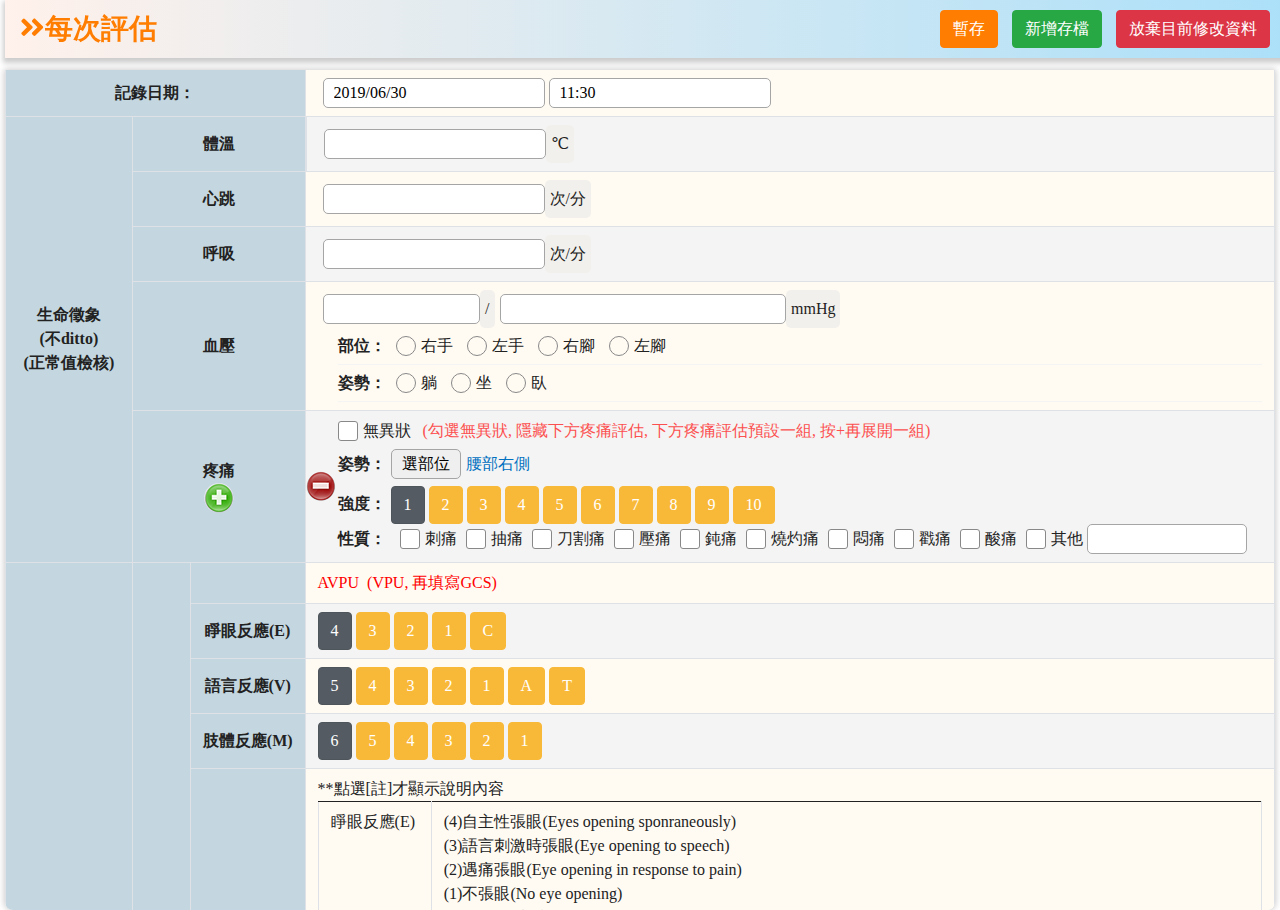
<file: page/addVisitEach.html>
<!DOCTYPE html>
<html lang="zh-Hant">
<head>
    <meta charset="UTF-8">
    <meta name="viewport" content="width=device-width, initial-scale=1.0">
    <meta name="format-detection" content="telephone=no" />
    <meta http-equiv="X-UA-Compatible" content="ie=edge">
    <link rel="stylesheet" href="../css/bootstrap.min.css">
    <link rel="stylesheet" href="../css/fontawesome.min.css">
    <link rel="stylesheet" href="../css/style.css">
    <link rel="stylesheet" href="../css/tabs.css">
    <link rel="stylesheet" href="../css/tabstyles.css">
</head>
<body class="iframepage Visit">
<div class="whiteBg">
    <div class="title between">
        <div class="flex-end">
            <h3><i class="fas fa-angle-double-right"></i>每次評估</h3>
        </div>
        <div class="btnAll">
            <a href="page/page02_2.html" class="btn orange_btn patientDetail">暫存</a>
            <a href="javascript;;" class="btn patientDetail green_btn">新增存檔</a>
            <a href="javascript;;" class="btn patientDetail red_btn" onClick="doCancel()">放棄目前修改資料</a>
        </div>
    </div>
    <form class="form formMore">
        <div class="table_control table-responsive">
            <table class="table table-striped table-bordered">
                <tbody>
                <tr>
                    <th colspan="3">記錄日期：</th>
                    <td>
                        <div class="formList datetime flex">
                            <div class="form-group flex">
                                <div class="pFormItem">
                                    <div class="divFormItem dtDivFormItem">
                                        <input class="formItem dtFormItem" type="hidden">
                                        <input class="dtDateFormItem" type="text" value="2019/06/30"/>
                                        <input class="dtTimeFormItem" type="text" value="11:30"/>
                                    </div>
                                </div>
                            </div>
                        </div>
                    </td>
                </tr>
                <tr>
                    <th width="10%" rowspan="5">
                        生命徵象 <br>
                        (不ditto)<br>
                        (正常值檢核)</th>
                    <th colspan="2">體溫</th>
                    <td class="between">
                        <div class="formList flex">
                            <div class="form-group flex">
                                <div class="pFormItem">
                                    <div class="divFormItem txDivFormItem">
                                        <input class="formItem textFormItem" type="text">
                                    </div>
                                </div>
                                <label>℃</label>
                            </div>
                        </div>
                    </td>
                </tr>
                <tr>
                    <th colspan="2"> 心跳</th>
                    <td>
                        <div class="formList flex">
                            <div class="form-group flex">
                                <div class="pFormItem">
                                    <div class="divFormItem txDivFormItem">
                                        <input class="formItem textFormItem" type="text">
                                    </div>
                                </div>
                                <label>次/分</label>
                            </div>
                        </div>
                    </td>
                </tr>
                <tr>
                    <th colspan="2"> 呼吸</th>
                    <td>
                        <div class="formList flex">
                            <div class="form-group flex">
                                <div class="pFormItem">
                                    <div class="divFormItem txDivFormItem">
                                        <input class="formItem textFormItem" type="text">
                                    </div>
                                </div>
                                <label>次/分</label>
                            </div>
                        </div>
                    </td>
                </tr>
                <tr>
                    <th colspan="2"> 血壓</th>
                    <td>
                        <div class="formList flex">
                            <div class="form-group flex">
                                <div class="pFormItem">
                                    <div class="divFormItem txDivFormItem">
                                        <input class="formItem textFormItem" type="text">
                                    </div>
                                </div>
                                <label>/</label>
                                <div class="pFormItem">
                                    <div class="divFormItem txDivFormItem">
                                        <input class="formItem textFormItem" type="text">
                                    </div>
                                </div>
                                <label>mmHg</label>
                            </div>
                        </div>
                        <div class="subChoice radioBox flex">
                            <label>部位：</label>
                            <div class="pFormItem">
                                <div class="divFormItem">
                                    <input id="form1_1" name="A1" type="radio" class="formItem radioFormItem">
                                    <label for="form1_1">右手</label>
                                    <input id="form1_2" name="A1" type="radio" class="formItem radioFormItem">
                                    <label for="form1_2">左手</label>
                                    <input id="form1_3" name="A1" type="radio" class="formItem radioFormItem">
                                    <label for="form1_3">右腳</label>
                                    <input id="form1_4" name="A1" type="radio" class="formItem radioFormItem">
                                    <label for="form1_4">左腳</label>
                                </div>
                            </div>
                        </div>
                        <div class="subChoice radioBox flex">
                            <label>姿勢：</label>
                            <div class="pFormItem">
                                <div class="divFormItem">
                                    <input id="form1_5" name="A2" type="radio" class="formItem radioFormItem">
                                    <label for="form1_5">躺</label>
                                    <input id="form1_6" name="A2" type="radio" class="formItem radioFormItem">
                                    <label for="form1_6">坐</label>
                                    <input id="form1_7" name="A2" type="radio" class="formItem radioFormItem">
                                    <label for="form1_7">臥</label>
                                </div>
                            </div>
                        </div>
                    </td>
                </tr>
                <tr>
                    <th colspan="2">疼痛
                        <div class="plus_btn"><img src="../image/plus.png" alt="+"></div>
                    </th>
                    <td>
                        <div class="minus_btn"><img src="../image/minus.png" alt="-"></div>
                        <div class="columnChoice choiceBox">
                            <div class="pFormItem">
                                <div class="divFormItem">
                                    <input id="form2_1" name="A3" type="checkbox" class="formItem checkboxFormItem">
                                    <label for="form2_1">無異狀&nbsp;&nbsp;&nbsp; </label>
                                </div>
                                <label class="red">(勾選無異狀, 隱藏下方疼痛評估, 下方疼痛評估預設一組, 按+再展開一組)</label>
                            </div>
                        </div>
                        <div class="formList flex">
                            <div class="subChoice radioBox flex">
                                <label>姿勢：</label>
                                <input type="button" value="選部位" name="B12" onclick="selectPain()">
                                <label><span class="blue">腰部右側</span></label>
                            </div>
                        </div>
                        <div class="flex">
                            <div class="subChoice radioBox">
                                <label>強度：</label>
                            </div>
                            <div class="btn-group-toggle" data-toggle="buttons">
                                <label class="btn btn-secondary active">
                                    <input type="radio" name="options" id="" autocomplete="off"> 1
                                </label>
                                <label class="btn btn-secondary">
                                    <input type="radio" name="options" id="" autocomplete="off"> 2
                                </label>
                                <label class="btn btn-secondary">
                                    <input type="radio" name="options" id="" autocomplete="off"> 3
                                </label>
                                <label class="btn btn-secondary">
                                    <input type="radio" name="options" id="" autocomplete="off"> 4
                                </label>

                                <label class="btn btn-secondary">
                                    <input type="radio" name="options" id="" autocomplete="off"> 5
                                </label>
                                <label class="btn btn-secondary">
                                    <input type="radio" name="options" id="" autocomplete="off"> 6
                                </label>
                                <label class="btn btn-secondary">
                                    <input type="radio" name="options" id="" autocomplete="off"> 7
                                </label>
                                <label class="btn btn-secondary">
                                    <input type="radio" name="options" id="" autocomplete="off"> 8
                                </label>
                                <label class="btn btn-secondary">
                                    <input type="radio" name="options" id="" autocomplete="off"> 9
                                </label>
                                <label class="btn btn-secondary">
                                    <input type="radio" name="options" id="" autocomplete="off"> 10
                                </label>
                            </div>
                        </div>
                        <div class="flex">
                            <div class="subChoice choiceBox ">
                                <div class="pFormItem">
                                    <div class="divFormItem">
                                        <label>性質：</label>
                                        <input id="form03_1" name="A3" type="radio" class="formItem radioFormItem" >
                                        <label for="form03_1">刺痛</label>
                                        <input id="form03_2" name="A3" type="radio" class="formItem radioFormItem">
                                        <label for="form03_2">抽痛</label>
                                        <input id="form03_3" name="A3" type="radio" class="formItem radioFormItem">
                                        <label for="form03_3">刀割痛</label>
                                        <input id="form03_4" name="A3" type="radio" class="formItem radioFormItem">
                                        <label for="form03_4">壓痛</label>
                                        <input id="form03_5" name="A3" type="radio" class="formItem radioFormItem">
                                        <label for="form03_5">鈍痛</label>
                                        <input id="form03_6" name="A3" type="radio" class="formItem radioFormItem">
                                        <label for="form03_6">燒灼痛</label>
                                        <input id="form03_7" name="A3" type="radio" class="formItem radioFormItem">
                                        <label for="form03_7">悶痛</label>
                                        <input id="form03_8" name="A3" type="radio" class="formItem radioFormItem">
                                        <label for="form03_8">戳痛</label>
                                        <input id="form03_9" name="A3" type="radio" class="formItem radioFormItem">
                                        <label for="form03_9">酸痛</label>
                                        <input id="form03_10" name="A3" type="radio" class="formItem radioFormItem">
                                        <label for="form03_10">其他</label>
                                        <input class="oCkTextFormItem" type="text">
                                    </div>
                                </div>
                            </div>
                        </div>

                    </td>
                </tr>
                <tr>
                    <th rowspan="5">意識狀態</th>
                    <th rowspan="5">GCS<br>
                        [註]</th>
                    <th >&nbsp;</th>
                    <td>
                        <font color="#FF0000">AVPU&nbsp; (VPU, 再填寫GCS)</span></td>
                </tr>
                <tr>
                    <th>睜眼反應(E)</th>
                    <td>
                        <div class="btn-group-toggle" data-toggle="buttons">
                            <label class="btn btn-secondary active">
                                <input type="radio" name="options" id="" autocomplete="off"> 4
                            </label>
                            <label class="btn btn-secondary">
                                <input type="radio" name="options" id="" autocomplete="off"> 3
                            </label>
                            <label class="btn btn-secondary">
                                <input type="radio" name="options" id="" autocomplete="off"> 2
                            </label>
                            <label class="btn btn-secondary">
                                <input type="radio" name="options" id="" autocomplete="off"> 1
                            </label>
                            <label class="btn btn-secondary">
                                <input type="radio" name="options" id="" autocomplete="off"> C
                            </label>
                        </div>
                    </td>
                </tr>
                <tr>
                    <th>語言反應(V)</th>
                    <td>
                        <div class="btn-group-toggle" data-toggle="buttons">
                            <label class="btn btn-secondary active">
                                <input type="radio" name="options" id="" autocomplete="off"> 5
                            </label>
                            <label class="btn btn-secondary">
                                <input type="radio" name="options" id="" autocomplete="off"> 4
                            </label>
                            <label class="btn btn-secondary">
                                <input type="radio" name="options" id="" autocomplete="off"> 3
                            </label>
                            <label class="btn btn-secondary">
                                <input type="radio" name="options" id="" autocomplete="off"> 2
                            </label>
                            <label class="btn btn-secondary">
                                <input type="radio" name="options" id="" autocomplete="off"> 1
                            </label>
                            <label class="btn btn-secondary">
                                <input type="radio" name="options" id="" autocomplete="off"> A
                            </label>
                            <label class="btn btn-secondary">
                                <input type="radio" name="options" id="" autocomplete="off"> T
                            </label>
                        </div>
                    </td>
                </tr>
                <tr>
                    <th >肢體反應(M)</th>
                    <td>
                        <div class="btn-group-toggle" data-toggle="buttons">
                            <label class="btn btn-secondary active">
                                <input type="radio" name="options" id="" autocomplete="off"> 6
                            </label>
                            <label class="btn btn-secondary">
                                <input type="radio" name="options" id="" autocomplete="off"> 5
                            </label>
                            <label class="btn btn-secondary">
                                <input type="radio" name="options" id="" autocomplete="off"> 4
                            </label>
                            <label class="btn btn-secondary">
                                <input type="radio" name="options" id="" autocomplete="off"> 3
                            </label>
                            <label class="btn btn-secondary">
                                <input type="radio" name="options" id="" autocomplete="off"> 2
                            </label>
                            <label class="btn btn-secondary">
                                <input type="radio" name="options" id="" autocomplete="off"> 1
                            </label>
                        </div>
                    </td>
                </tr>
                <tr>
                    <th>說明</th>
                    <td>
                        <span>**點選[註]才顯示說明內容</span>
                        <table border="1" width="100%">
                            <tr>
                                <td width="12%" style="border-style: solid; border-width: 1px; ">睜眼反應(E)</td>
                                <td style="border-style: solid; border-width: 1px; ">(4)自主性張眼(Eyes opening sponraneously) <br>
                                    (3)語言刺激時張眼(Eye opening to speech) <br>
                                    (2)遇痛張眼(Eye opening in response to pain) <br>
                                    (1)不張眼(No eye opening) <br>
                                    (C)腫脹無法睜眼(Eyes closed by swelling)</td>
                            </tr>
                            <tr>
                                <td>語言反應(V)</td>
                                <td>(5)適當(Oriented)<br>
                                    (4)混亂(Confused)<br>
                                    (3)答非所問(Inappropriate words)<br>
                                    (2)無法辨識的聲音(Incomprehensible sounds)<br>
                                    (1)無聲音(No verbal response)<br>
                                    (A)失語(Aphsia)<br>
                                    (T)氣切或插管(Tracheal/endotracheal tube or tracheostomy)</td>
                            </tr>
                            <tr>
                                <td>肢體反應(M)</td>
                                <td>(6)可依指示動作(Obeys commands)<br>
                                    (5)遇痛可移除痛源(Localizes to pain)<br>
                                    (4)遇痛肢體退縮(Withdrow to pain)<br>
                                    (3)遇痛肢體屈曲(Flexion to pain)<br>
                                    (2)遇痛肢體伸張(Extension to pain)<br>
                                    (1)無反應(No motor response)</td>
                            </tr>
                            </tr>
                        </table>
                <tr>
                    <th colspan="3"> 情緒困擾</th>
                    <td>
                        <div class="flex">
                            <div class="subChoice choiceBox ">
                                <div class="pFormItem">
                                    <div class="divFormItem">
                                        <input id="C1" name="C1" type="radio" class="formItem radioFormItem" >
                                        <label for="C1">無</label>
                                        <input id="C2" name="C1" type="radio" class="formItem radioFormItem">
                                        <label for="C2">焦慮</label>
                                        <input id="C3" name="C1" type="radio" class="formItem radioFormItem">
                                        <label for="C3">憂鬱</label>
                                        <input id="C4" name="C1" type="radio" class="formItem radioFormItem">
                                        <label for="C4">恐懼</label>
                                        <input id="C5" name="C1" type="radio" class="formItem radioFormItem">
                                        <label for="C5">煩躁</label>
                                        <label class="red">(勾[無], 其他選項不可勾)</label>
                                    </div>

                                </div>
                            </div>
                        </div>
                    </td>
                </tr>
                <tr>
                    <th colspan="3"> 問題行為</th>
                    <td>
                        <div class="flex">
                            <div class="subChoice choiceBox ">
                                <div class="pFormItem">
                                    <div class="divFormItem">
                                        <input id="C6" name="C2" type="radio" class="formItem radioFormItem" >
                                        <label for="C6">無</label>
                                        <input id="C7" name="C2" type="radio" class="formItem radioFormItem">
                                        <label for="C7">負面言詞</label>
                                        <input id="C8" name="C2" type="radio" class="formItem radioFormItem">
                                        <label for="C8">傷害自己</label>
                                        <input id="C9" name="C2" type="radio" class="formItem radioFormItem">
                                        <label for="C9">傷害他人</label>
                                        <input id="C10" name="C2" type="radio" class="formItem radioFormItem">
                                        <label for="C10">自拔管路</label>
                                        <input id="C11" name="C2" type="radio" class="formItem radioFormItem">
                                        <label for="C11">拒絕進食</label>
                                        <input id="C12" name="C2" type="radio" class="formItem radioFormItem">
                                        <label for="C12">過量進食</label>
                                        <label class="red">(勾[無], 其他選項不可勾)</label>
                                    </div>
                                </div>
                            </div>
                        </div>
                    </td>
                </tr>
                <tr>
                    <th rowspan="5"> 心肺循環</th>
                    <th colspan="2"> 心臟節律器</th>
                    <td>
                        <div class="subChoice radioBox flex">
                            <div class="pFormItem">
                                <div class="divFormItem">
                                    <input id="V1" name="R5" type="radio" class="formItem radioFormItem" onclick="modenone()">
                                    <label for="V1">無</label>
                                    <input id="V2" name="R5" type="radio" class="formItem radioFormItem" onclick="Divmode()">
                                    <label for="V2">有</label>
                                </div>
                            </div>
                        </div>
                        <div id="mode" style="display:none">
                            <div class="subChoice radioBox flex">
                                <label>模式：</label>
                                <div class="pFormItem">
                                    <div class="divFormItem">
                                        <input id="V3" name="R6" type="radio" class="formItem radioFormItem">
                                        <label for="V3">VVI</label>
                                        <input id="V4" name="R6" type="radio" class="formItem radioFormItem">
                                        <label for="V4">VVIR</label>
                                        <input id="V5" name="R6" type="radio" class="formItem radioFormItem">
                                        <label for="V5">AAI</label>
                                        <input id="V6" name="R6" type="radio" class="formItem radioFormItem">
                                        <label for="V6">AAIR</label>
                                        <input id="V7" name="R6" type="radio" class="formItem radioFormItem">
                                        <label for="V7">VDD</label>
                                        <input id="V8" name="R6" type="radio" class="formItem radioFormItem">
                                        <label for="V8">DDD</label>
                                        <input id="V9" name="R6" type="radio" class="formItem radioFormItem">
                                        <label for="V9">DDDR</label>
                                        <input id="V10" name="R6" type="radio" class="formItem radioFormItem">
                                        <label for="V10">CRT-DDDR</label>
                                        <input id="V11" name="R6" type="radio" class="formItem radioFormItem">
                                        <label for="V11">不詳</label>
                                    </div>
                                </div>
                            </div>
                        </div>
                    </td>
                </tr>
                <tr>
                    <th colspan="2"> 呼吸輔助</th>
                    <td>
                        <div class="subChoice radioBox flex">
                            <div class="pFormItem">
                                <div class="divFormItem">
                                    <input id="C13" name="C13" type="radio" class="formItem radioFormItem">
                                    <label for="C13">無</label>
                                    <input id="C14" name="C13" type="radio" class="formItem radioFormItem">
                                    <label for="C14">氧氣</label>
                                    <div class="form-group inline-flex">
                                        <div class="pFormItem">
                                            <div class="divFormItem txDivFormItem">
                                                <input class="formItem textFormItem" type="text">
                                            </div>
                                        </div>
                                        <lable>L/min,SpO2</lable>
                                        <div class="pFormItem">
                                            <div class="divFormItem txDivFormItem">
                                                <input class="formItem textFormItem" type="text">
                                            </div>
                                        </div>
                                        <lable>%</lable>
                                    </div>
                                    <input id="C15" name="C13" type="radio" class="formItem radioFormItem">
                                    <label for="C15">氣切</label>
                                    <input id="C16" name="C13" type="radio" class="formItem radioFormItem">
                                    <label for="C16">呼吸器</label>
                                    <input id="C17" name="C13" type="radio" class="formItem radioFormItem">
                                    <label for="C17">其他</label>
                                    <div class="form-group inline-flex">
                                        <div class="pFormItem">
                                            <div class="divFormItem txDivFormItem">
                                                <input class="formItem textFormItem" type="text">
                                            </div>
                                        </div>
                                    </div>
                                </div>
                            </div>
                        </div>
                    </td>
                </tr>
                <tr>
                    <th colspan="2"> 呼吸音</th>
                    <td>
                        <div class="subChoice radioBox flex">
                            <label>左肺：</label>
                            <div class="pFormItem">
                                <div class="divFormItem">
                                    <input id="R7" name="R7" type="radio" class="formItem radioFormItem">
                                    <label for="R7">正常</label>
                                    <input id="R8" name="R7" type="radio" class="formItem radioFormItem">
                                    <label for="R8">小聲Decrease</label>
                                    <input id="R9" name="R7" type="radio" class="formItem radioFormItem">
                                    <label for="R9">囉音Rales</label>
                                    <input id="R10" name="R7" type="radio" class="formItem radioFormItem">
                                    <label for="R10">乾囉音Rhonchi</label>
                                    <input id="R11" name="R7" type="radio" class="formItem radioFormItem">
                                    <label for="R11">喘鳴Wheeze</label>
                                    <input id="R12" name="R7" type="radio" class="formItem radioFormItem">
                                    <label for="R12">無聲Absent</label>
                                </div>
                            </div>
                        </div>
                        <div class="subChoice radioBox flex">
                            <label>右肺：</label>
                            <div class="pFormItem">
                                <div class="divFormItem">
                                    <input id="R13" name="R8" type="radio" class="formItem radioFormItem">
                                    <label for="R13">正常</label>
                                    <input id="R14" name="R8" type="radio" class="formItem radioFormItem">
                                    <label for="R14">小聲Decrease</label>
                                    <input id="R15" name="R8" type="radio" class="formItem radioFormItem">
                                    <label for="R15">囉音Rales</label>
                                    <input id="R16" name="R8" type="radio" class="formItem radioFormItem">
                                    <label for="R16">乾囉音Rhonchi</label>
                                    <input id="R17" name="R8" type="radio" class="formItem radioFormItem">
                                    <label for="R17">喘鳴Wheeze</label>
                                    <input id="R18" name="R8" type="radio" class="formItem radioFormItem">
                                    <label for="R18">無聲Absent</label>
                                </div>
                            </div>
                        </div>
                    </td>
                </tr>
                <tr>
                    <th  align="center" colspan="2"> 呼吸型態</th>
                    <td>
                        <div class="flex">
                            <div class="subChoice choiceBox ">
                                <div class="pFormItem">
                                    <div class="divFormItem">
                                        <input id="C18" name="C18" type="radio" class="formItem radioFormItem" >
                                        <label for="C18">正常</label>
                                        <input id="C19" name="C18" type="radio" class="formItem radioFormItem">
                                        <label for="C19">端坐</label>
                                        <input id="C20" name="C18" type="radio" class="formItem radioFormItem">
                                        <label for="C20">張口</label>
                                        <input id="C21" name="C18" type="radio" class="formItem radioFormItem">
                                        <label for="C21">傷害他人</label>
                                        <input id="C22" name="C18" type="radio" class="formItem radioFormItem">
                                        <label for="C22">胸骨凹陷</label>
                                        <input id="C23" name="C18" type="radio" class="formItem radioFormItem">
                                        <label for="C23">鼻翼擅動</label>
                                        <input id="C24" name="C18" type="radio" class="formItem radioFormItem">
                                        <label for="C24">呼吸輔助肌</label>
                                        <input id="C25" name="C18" type="radio" class="formItem radioFormItem">
                                        <label for="C25">奇異性</label>
                                        <input id="C26" name="C18" type="radio" class="formItem radioFormItem">
                                        <label for="C26">喟嘆式</label>
                                        <input id="C27" name="C18" type="radio" class="formItem radioFormItem">
                                        <label for="C27">呼吸暫停</label>
                                        <input id="C28" name="C18" type="radio" class="formItem radioFormItem">
                                        <label for="C28">發紺</label>
                                        <label class="red">(勾[無], 其他選項不可勾)</label>
                                    </div>
                                </div>
                            </div>
                        </div>
                    </td>
                </tr>
                <tr>
                    <th  colspan="2"> 呼吸道分泌物</th>
                    <td>
                        <div class="subChoice radioBox flex">
                            <label> 排出情形：</label>
                            <div class="pFormItem">
                                <div class="divFormItem">
                                    <input id="R29" name="R9" type="radio" class="formItem radioFormItem" onclick="Secretionnone()">
                                    <label for="R29">無</label>
                                    <input id="R30" name="R9" type="radio" class="formItem radioFormItem" onclick="DivSecretion()">
                                    <label for="R30">自咳</label>
                                    <input id="R31" name="R9" type="radio" class="formItem radioFormItem" onclick="DivSecretion()">
                                    <label for="R31">自咳且須協助抽痰</label>
                                    <input id="R32" name="R9" type="radio" class="formItem radioFormItem" onclick="DivSecretion()">
                                    <label for="R32">抽痰</label>
                                </div>
                            </div>
                        </div>
                        <div id="Secretion" style="display:none">
                            <div class="subChoice radioBox flex">
                                <label> 顏色：</label>
                                <div class="pFormItem">
                                    <div class="divFormItem">
                                        <input id="R33" name="B1" type="radio" class="formItem radioFormItem">
                                        <label for="R33">透明</label>
                                        <input id="R34" name="B1" type="radio" class="formItem radioFormItem">
                                        <label for="R34">白</label>
                                        <input id="R35" name="B1" type="radio" class="formItem radioFormItem">
                                        <label for="R35">黃</label>
                                        <input id="R36" name="B1" type="radio" class="formItem radioFormItem">
                                        <label for="R36">綠</label>
                                        <input id="R37" name="B1" type="radio" class="formItem radioFormItem">
                                        <label for="R37">紅</label>
                                        <input id="R38" name="B1" type="radio" class="formItem radioFormItem">
                                        <label for="R38">鐵銹色</label>
                                        <input id="R39" name="B1" type="radio" class="formItem radioFormItem">
                                        <label for="R39">其他</label>
                                        <div class="form-group inline-flex">
                                            <div class="pFormItem">
                                                <div class="divFormItem txDivFormItem">
                                                    <input class="formItem textFormItem" type="text">
                                                </div>
                                            </div>
                                        </div>
                                    </div>
                                </div>
                            </div>
                            <div class="subChoice radioBox flex">
                                <label> 性狀：</label>
                                <div class="pFormItem">
                                    <div class="divFormItem">
                                        <input id="R40" name="R10" type="radio" class="formItem radioFormItem">
                                        <label for="R40">黏</label>
                                        <input id="R41" name="R10" type="radio" class="formItem radioFormItem">
                                        <label for="R41">稀</label>
                                        <input id="R42" name="R10" type="radio" class="formItem radioFormItem">
                                        <label for="R42">稠</label>
                                        <input id="R43" name="R10" type="radio" class="formItem radioFormItem">
                                        <label for="R43">水狀</label>
                                        <input id="R44" name="R10" type="radio" class="formItem radioFormItem">
                                        <label for="R44">泡沫</label>
                                    </div>
                                </div>
                            </div>
                        </div>
                    </td>
                </tr>
                <tr>
                    <th rowspan="4"> 營養消化</th>
                    <th colspan="2"> 吞嚥能力</th>
                    <td>
                        <div class="subChoice radioBox flex">
                            <div class="pFormItem">
                                <div class="divFormItem">
                                    <input id="R45" name="R11" type="radio" class="formItem radioFormItem">
                                    <label for="R45">正常</label>
                                    <input id="R46" name="R11" type="radio" class="formItem radioFormItem">
                                    <label for="R46">偶嗆</label>
                                    <input id="R47" name="R11" type="radio" class="formItem radioFormItem">
                                    <label for="R47">易嗆</label>
                                    <input id="R48" name="R11" type="radio" class="formItem radioFormItem">
                                    <label for="R48">無法吞嚥</label>
                                </div>
                            </div>
                        </div>
                    </td>
                </tr>
                <tr>
                    <th colspan="2"> 營養途徑</th>
                    <td>
                        <div class="subChoice radioBox flex">
                            <div class="pFormItem">
                                <div class="divFormItem">
                                    <input id="C32" name="B4" type="radio" class="formItem radioFormItem">
                                    <label for="C32">口</label>
                                    <input id="C33" name="B4" type="radio" class="formItem radioFormItem">
                                    <label for="C33">鼻胃管</label>
                                    <input id="C34" name="B4" type="radio" class="formItem radioFormItem">
                                    <label for="C34">PEG</label>
                                    <input id="C35" name="B4" type="radio" class="formItem radioFormItem">
                                    <label for="C35">腸造廔</label>
                                </div>
                            </div>
                        </div>
                    </td>
                </tr>
                <tr>
                    <th colspan="2"> 進食種類</th>
                    <td>
                        <div class="subChoice radioBox flex">
                            <div class="pFormItem">
                                <div class="divFormItem">
                                    <input id="C36" name="R12" type="radio" class="formItem radioFormItem">
                                    <label for="C36">普通</label>
                                    <input id="C37" name="R12" type="radio" class="formItem radioFormItem">
                                    <label for="C37">軟質</label>
                                    <input id="C38" name="R12" type="radio" class="formItem radioFormItem">
                                    <label for="C38">半流質</label>
                                    <input id="C39" name="R12" type="radio" class="formItem radioFormItem">
                                    <label for="C39">自製流質</label>
                                    <input id="C40" name="R12" type="radio" class="formItem radioFormItem">
                                    <label for="C40">管灌商品</label>
                                    <div class="form-group inline-flex">
                                        <div class="pFormItem">
                                            <div class="divFormItem txDivFormItem">
                                                <input class="formItem textFormItem" type="text">
                                            </div>
                                        </div>
                                    </div>
                                </div>
                            </div>
                        </div>
                    </td>
                </tr>
                <tr>
                    <th colspan="2"> 進食量/天</th>
                    <td>
                        <div class="subChoice choiceBox ">
                            <div class="pFormItem">
                                <div class="divFormItem">
                                    <input class="oCkTextFormItem" type="text">
                                    <span>瓶,</span>
                                    <input class="oCkTextFormItem" type="text">
                                    <span>餐,估計熱量</span>
                                    <input class="oCkTextFormItem" type="text">
                                    <span>卡,水分</span>
                                    <input class="oCkTextFormItem" type="text">
                                    <span>ml</span>
                                </div>
                            </div>
                        </div>
                    </td>
                </tr>
                <tr>
                    <th colspan="3"> 腹部評估</th>
                    <td>
                        <div class="flex">
                            <div class="subChoice choiceBox ">
                                <div class="pFormItem">
                                    <div class="divFormItem">
                                        <input id="C50" name="form04" type="radio" class="formItem radioFormItem" >
                                        <label for="C50">脹氣</label>
                                        <input id="C51" name="form04" type="radio" class="formItem radioFormItem">
                                        <label for="C51">腹水</label>
                                        <input id="C52" name="form04" type="radio" class="formItem radioFormItem">
                                        <label for="C52">腹部硬塊</label>
                                    </div>
                                </div>
                            </div>
                            <div class="subChoice radioBox flex">
                                <div class="pFormItem">
                                    <label>腸蠕動：</label>
                                    <div class="divFormItem">
                                        <input id="C53" name="B5" type="radio" class="formItem radioFormItem">
                                        <label for="C53">無</label>
                                        <input id="C54" name="B5" type="radio" class="formItem radioFormItem">
                                        <label for="C54">有,</label>
                                        <div class="form-group inline-flex">
                                            <div class="pFormItem">
                                                <div class="divFormItem txDivFormItem">
                                                    <input class="formItem textFormItem" type="text">
                                                </div>
                                            </div>
                                            <label>次/分</label>
                                        </div>
                                    </div>
                                </div>
                            </div>
                        </div>
                    </td>
                </tr>
                <tr>
                    <th  rowspan="7" > 排泄功能</th>
                    <th  rowspan="3" > 排尿</th>
                    <th> 排尿狀況</th>
                    <td>
                        <div class="flex">
                            <div class="subChoice choiceBox ">
                                <div class="pFormItem">
                                    <div class="divFormItem">
                                        <input id="C60" name="C5" type="radio" class="formItem radioFormItem" >
                                        <label for="C60">自解</label>
                                        <input id="C61" name="C5" type="radio" class="formItem radioFormItem">
                                        <label for="C61">失禁</label>
                                        <input id="C62" name="C5" type="radio" class="formItem radioFormItem">
                                        <label for="C62">尿布</label>
                                        <input id="C63" name="C5" type="radio" class="formItem radioFormItem">
                                        <label for="C63">尿套</label>
                                        <input id="C64" name="C5" type="radio" class="formItem radioFormItem">
                                        <label for="C64">單導</label>
                                        <input id="C65" name="C5" type="radio" class="formItem radioFormItem">
                                        <label for="C65">留置導尿</label>
                                        <input id="C66" name="C5" type="radio" class="formItem radioFormItem">
                                        <label for="C66">膀胱造廔</label>
                                        <input id="C67" name="C5" type="radio" class="formItem radioFormItem">
                                        <label for="C67">腎臟造廔</label>
                                    </div>
                                </div>
                            </div>
                        </div>
                    </td>
                </tr>
                <tr>
                    <th>尿量/天</th>
                    <td>
                        <div class="flex">
                            <div class="subChoice choiceBox ">
                                <div class="pFormItem">
                                    <div class="divFormItem">
                                        <input id="C70" name="B6" type="radio" class="formItem radioFormItem">
                                        <label for="C70">未記錄</label>
                                        <input class="oCkTextFormItem" type="text">
                                        <span>~</span>
                                        <input class="oCkTextFormItem" type="text">
                                        <span>ml</span>
                                        <span class="red">(勾選未記錄,不用輸入尿量值)</span>
                                    </div>
                                </div>
                            </div>
                        </div>
                    </td>
                </tr>
                <tr >
                    <th> 尿液性狀</th>
                    <td>
                        <div class="flex">
                            <div class="subChoice choiceBox ">
                                <div class="pFormItem">
                                    <div class="divFormItem">
                                        <input id="C71" name="B7" type="radio" class="formItem radioFormItem">
                                        <label for="C71">黃</label>
                                        <input id="C72" name="B7" type="radio" class="formItem radioFormItem">
                                        <label for="C72">棕</label>
                                        <input id="C73" name="B7" type="radio" class="formItem radioFormItem">
                                        <label for="C73">血尿</label>
                                        <input id="C74" name="B7" type="radio" class="formItem radioFormItem">
                                        <label for="C74">清澈</label>
                                        <input id="C75" name="B7" type="radio" class="formItem radioFormItem">
                                        <label for="C75">混濁</label>
                                        <input id="C76" name="B7" type="radio" class="formItem radioFormItem">
                                        <label for="C76">沉澱物</label>
                                        <input id="C77" name="B7" type="radio" class="formItem radioFormItem">
                                        <label for="C77">紫尿袋症候群</label>
                                    </div>
                                </div>
                            </div>
                        </div>
                    </td>
                </tr>
                <tr >
                    <th rowspan="4" > 排便</th>
                    <th> 解便形態</th>
                    <td>
                        <div class="subChoice radioBox flex">
                            <div class="pFormItem">
                                <div class="divFormItem">
                                    <input id="C80" name="B8" type="radio" class="formItem radioFormItem">
                                    <label for="C80">正常</label>
                                    <input id="C81" name="B8" type="radio" class="formItem radioFormItem">
                                    <label for="C81">便秘</label>
                                    <input id="C82" name="B8" type="radio" class="formItem radioFormItem">
                                    <label for="C82">腹瀉</label>
                                    <input id="C83" name="B8" type="radio" class="formItem radioFormItem">
                                    <label for="C83">失禁</label>
                                    <input id="C84" name="B8" type="radio" class="formItem radioFormItem">
                                    <label for="C84">人工肛門</label>
                                </div>
                            </div>
                        </div>
                    </td>
                </tr>
                <tr >
                    <th> 輔助方式</th>
                    <td>
                        <div class="flex">
                            <div class="subChoice choiceBox ">
                                <div class="pFormItem">
                                    <div class="divFormItem">
                                        <input id="C90" name="B9" type="radio" class="formItem radioFormItem">
                                        <label for="C90">無</label>
                                        <input id="C91" name="B9" type="radio" class="formItem radioFormItem">
                                        <label for="C91">藥物</label>
                                        <input id="C92" name="B9" type="radio" class="formItem radioFormItem">
                                        <label for="C92">灌腸</label>
                                        <input id="C93" name="B9" type="radio" class="formItem radioFormItem">
                                        <label for="C93">手挖</label>
                                    </div>
                                </div>
                            </div>
                        </div>
                    </td>
                </tr>
                <tr >
                    <th> 顏色</th>
                    <td>
                        <div class="subChoice radioBox flex">
                            <div class="pFormItem">
                                <div class="divFormItem">
                                    <input id="R101" name="B10" type="radio" class="formItem radioFormItem">
                                    <label for="R101">黃</label>
                                    <input id="R102" name="B10" type="radio" class="formItem radioFormItem">
                                    <label for="R102">褐</label>
                                    <input id="R103" name="B10" type="radio" class="formItem radioFormItem">
                                    <label for="R103">綠</label>
                                    <input id="R104" name="B10" type="radio" class="formItem radioFormItem">
                                    <label for="R104">灰</label>
                                    <input id="R105" name="B10" type="radio" class="formItem radioFormItem">
                                    <label for="R105">黑</label>
                                    <input id="R106" name="B10" type="radio" class="formItem radioFormItem">
                                    <label for="R106">血</label>
                                </div>
                            </div>
                        </div>
                    </td>
                </tr>
                <tr >
                    <th> 次數</th>
                    <td>
                        <div class="flex">
                            <div class="subChoice choiceBox ">
                                <div class="pFormItem">
                                    <div class="divFormItem">
                                        <input class="oCkTextFormItem" type="text">
                                        <span>~</span>
                                        <input class="oCkTextFormItem" type="text">
                                        <span>日/次</span>
                                    </div>
                                </div>
                            </div>
                        </div>
                    </td>
                </tr>
                <tr >
                    <th  colspan="3" > 皮膚狀況<br>
                        <img src="../image/upload-photo.png" class="upload"></th>
                    <td>
                        <div class="subChoice radioBox flex">
                            <div class="pFormItem">
                                <div class="divFormItem">
                                    <input id="R110" name="B11" type="radio" class="formItem radioFormItem">
                                    <label for="R110">無</label>
                                    <input id="R111" name="B11" type="radio" class="formItem radioFormItem" onclick="divskinyes()">
                                    <label for="R111">有</label>
                                </div>
                            </div>
                        </div>
                        <div id=skinyes style="display:block">
                            <table class="Visit_inner_table">
                                <tr>
                                    <td>
                                        <div class="subChoice choiceBox ">
                                            <div class="pFormItem">
                                                <div class="divFormItem">
                                                    <input id="C100" name="C100" type="radio" class="formItem radioFormItem">
                                                    <label for="C100">水腫</label>
                                                </div>
                                            </div>
                                        </div>
                                    <td>
                                        <div id=Edemayes style="">
                                            <div class="subChoice radioBox flex">
                                                <div class="pFormItem">
                                                    <div class="divFormItem">
                                                        <input id="R112" name="B12" type="radio" class="formItem radioFormItem" onclick="DivEdema()">
                                                        <label for="R112">全身</label>
                                                        <input id="R113" name="B12" type="radio" class="formItem radioFormItem" onclick="DivEdema()">
                                                        <label for="R113">局部</label>
                                                    </div>
                                                </div>
                                            </div>
                                        </div>
                                        <div id="Edema" style="">
                                            <div class="subChoice radioBox flex">
                                                <label>右上肢：</label>
                                                <div class="pFormItem">
                                                    <div class="divFormItem">
                                                        <input id="R114" name="B13" type="radio" class="formItem radioFormItem" onclick="DivEdema()">
                                                        <label for="R114">1+</label>
                                                        <input id="R115" name="B13" type="radio" class="formItem radioFormItem" onclick="DivEdema()">
                                                        <label for="R115">2+</label>
                                                        <input id="R116" name="B13" type="radio" class="formItem radioFormItem" onclick="DivEdema()">
                                                        <label for="R116">3+</label>
                                                        <input id="R117" name="B13" type="radio" class="formItem radioFormItem" onclick="DivEdema()">
                                                        <label for="R117">4+</label>
                                                    </div>
                                                </div>
                                            </div>
                                            <div class="subChoice radioBox flex">
                                                <label>右下肢：</label>
                                                <div class="pFormItem">
                                                    <div class="divFormItem">
                                                        <input id="R118" name="B14" type="radio" class="formItem radioFormItem" onclick="DivEdema()">
                                                        <label for="R118">1+</label>
                                                        <input id="R119" name="B14" type="radio" class="formItem radioFormItem" onclick="DivEdema()">
                                                        <label for="R119">2+</label>
                                                        <input id="R120" name="B14" type="radio" class="formItem radioFormItem" onclick="DivEdema()">
                                                        <label for="R120">3+</label>
                                                        <input id="R121" name="B14" type="radio" class="formItem radioFormItem" onclick="DivEdema()">
                                                        <label for="R121">4+</label>
                                                    </div>
                                                </div>
                                            </div>
                                            <div class="subChoice radioBox flex">
                                                <label>左上肢：</label>
                                                <div class="pFormItem">
                                                    <div class="divFormItem">
                                                        <input id="R122" name="B15" type="radio" class="formItem radioFormItem" onclick="DivEdema()">
                                                        <label for="R122">1+</label>
                                                        <input id="R123" name="B15" type="radio" class="formItem radioFormItem" onclick="DivEdema()">
                                                        <label for="R123">2+</label>
                                                        <input id="R124" name="B15" type="radio" class="formItem radioFormItem" onclick="DivEdema()">
                                                        <label for="R124">3+</label>
                                                        <input id="R125" name="B15" type="radio" class="formItem radioFormItem" onclick="DivEdema()">
                                                        <label for="R125">4+</label>
                                                    </div>
                                                </div>
                                            </div>
                                            <div class="subChoice radioBox flex">
                                                <label>左下肢：</label>
                                                <div class="pFormItem">
                                                    <div class="divFormItem">
                                                        <input id="R126" name="B16" type="radio" class="formItem radioFormItem" onclick="DivEdema()">
                                                        <label for="R126">1+</label>
                                                        <input id="R127" name="B16" type="radio" class="formItem radioFormItem" onclick="DivEdema()">
                                                        <label for="R127">2+</label>
                                                        <input id="R128" name="B16" type="radio" class="formItem radioFormItem" onclick="DivEdema()">
                                                        <label for="R128">3+</label>
                                                        <input id="R129" name="B16" type="radio" class="formItem radioFormItem" onclick="DivEdema()">
                                                        <label for="R129">4+</label>
                                                    </div>
                                                </div>
                                            </div>
                                        </div>
                                    </td>
                                    </td>
                                </tr>
                                <tr>
                                    <td>
                                        <div class="subChoice choiceBox flex">
                                            <div class="pFormItem">
                                                <div class="divFormItem">
                                                    <input id="C101" name="B17" type="radio" class="formItem radioFormItem">
                                                    <label for="C101">紅疹</label>
                                                </div>
                                            </div>
                                            <div class="plus_btn"><img src="../image/plus.png" alt="+"></div>
                                        </div>

                                    </td>
                                    <td>
                                        <div id="Redrash" style="">
                                            <table>
                                                <tr>
                                                    <td>
                                                        <div class="minus_btn"><img src="../image/minus.png" alt="-"></div>
                                                    <td>
                                                        <div class="subChoice radioBox flex">
                                                            <label>部位：</label>
                                                            <div class="pFormItem">
                                                                <div class="divFormItem txDivFormItem">
                                                                    <input class="formItem textFormItem" type="text">
                                                                </div>
                                                            </div>
                                                        </div>
                                                        <div class="subChoice radioBox flex">
                                                            <div class="pFormItem">
                                                                <label>處置：</label>
                                                                <div class="divFormItem">
                                                                    <input id="T1" name="B18" type="radio" class="formItem radioFormItem">
                                                                    <label for="T1">無</label>
                                                                    <input id="T2" name="B18" type="radio" class="formItem radioFormItem">
                                                                    <label for="T2">口服藥物</label>
                                                                    <input id="T3" name="B18" type="radio" class="formItem radioFormItem">
                                                                    <label for="T3">藥膏</label>
                                                                    <div class="form-group inline-flex">
                                                                        <div class="pFormItem">
                                                                            <div class="divFormItem txDivFormItem">
                                                                                <input class="formItem textFormItem" type="text">
                                                                            </div>
                                                                        </div>
                                                                    </div>
                                                                </div>
                                                            </div>
                                                        </div>
                                                    </td>
                                                </tr>
                                                <tr>
                                                    <td>
                                                        <div class="minus_btn"><img src="../image/minus.png" alt="-"></div>
                                                    <td>
                                                        <div class="subChoice radioBox flex">
                                                            <label>部位：</label>
                                                            <div class="pFormItem">
                                                                <div class="divFormItem txDivFormItem">
                                                                    <input class="formItem textFormItem" type="text">
                                                                </div>
                                                            </div>
                                                        </div>
                                                        <div class="subChoice radioBox flex">
                                                            <div class="pFormItem">
                                                                <label>處置：</label>
                                                                <div class="divFormItem">
                                                                    <input id="T4" name="B19" type="radio" class="formItem radioFormItem">
                                                                    <label for="T4">無</label>
                                                                    <input id="T5" name="B19" type="radio" class="formItem radioFormItem">
                                                                    <label for="T5">口服藥物</label>
                                                                    <input id="T6" name="B19" type="radio" class="formItem radioFormItem">
                                                                    <label for="T6">藥膏</label>
                                                                    <div class="form-group inline-flex">
                                                                        <div class="pFormItem">
                                                                            <div class="divFormItem txDivFormItem">
                                                                                <input class="formItem textFormItem" type="text">
                                                                            </div>
                                                                        </div>
                                                                    </div>
                                                                </div>
                                                            </div>
                                                        </div>
                                                    </td>
                                                </tr>
                                            </table>
                                        </div>
                                    </td>
                                </tr>
                                <tr>
                                    <td>
                                        <div class="subChoice choiceBox flex">
                                            <div class="pFormItem">
                                                <div class="divFormItem">
                                                    <input id="C102" name="B20" type="radio" class="formItem radioFormItem">
                                                    <label for="C102">水泡</label>
                                                </div>
                                            </div>
                                            <div class="plus_btn"><img src="../image/plus.png" alt="+"></div>
                                        </div>
                                    <td>
                                        <table>
                                            <tr>
                                                <td>
                                                    <div class="minus_btn"><img src="../image/minus.png" alt="-"></div>
                                                <td>
                                                    <div class="subChoice radioBox flex">
                                                        <label>部位：</label>
                                                        <div class="pFormItem">
                                                            <div class="divFormItem txDivFormItem">
                                                                <input class="formItem textFormItem" type="text">
                                                            </div>
                                                        </div>
                                                    </div>
                                                    <div class="subChoice radioBox flex">
                                                        <div class="pFormItem">
                                                            <label>處置：</label>
                                                            <div class="divFormItem">
                                                                <input id="T7" name="B21" type="radio" class="formItem radioFormItem">
                                                                <label for="T7">無</label>
                                                                <input id="T8" name="B21" type="radio" class="formItem radioFormItem">
                                                                <label for="T8">口服藥物</label>
                                                                <input id="T9" name="B21" type="radio" class="formItem radioFormItem">
                                                                <label for="T9">藥膏</label>
                                                                <div class="form-group inline-flex">
                                                                    <div class="pFormItem">
                                                                        <div class="divFormItem txDivFormItem">
                                                                            <input class="formItem textFormItem" type="text">
                                                                        </div>
                                                                    </div>
                                                                </div>
                                                            </div>
                                                        </div>
                                                    </div>
                                                </td>
                                            </tr>
                                            <tr>
                                                <td>
                                                    <div class="minus_btn"><img src="../image/minus.png" alt="-"></div>
                                                <td>
                                                    <div class="subChoice radioBox flex">
                                                        <label>部位：</label>
                                                        <div class="pFormItem">
                                                            <div class="divFormItem txDivFormItem">
                                                                <input class="formItem textFormItem" type="text">
                                                            </div>
                                                        </div>
                                                    </div>
                                                    <div class="subChoice radioBox flex">
                                                        <div class="pFormItem">
                                                            <label>處置：</label>
                                                            <div class="divFormItem">
                                                                <input id="B22" name="B22" type="radio" class="formItem radioFormItem">
                                                                <label for="B22">無</label>
                                                                <input id="B23" name="B22" type="radio" class="formItem radioFormItem">
                                                                <label for="B23">口服藥物</label>
                                                                <input id="B24" name="B22" type="radio" class="formItem radioFormItem">
                                                                <label for="B24">藥膏</label>
                                                                <div class="form-group inline-flex">
                                                                    <div class="pFormItem">
                                                                        <div class="divFormItem txDivFormItem">
                                                                            <input class="formItem textFormItem" type="text">
                                                                        </div>
                                                                    </div>
                                                                </div>
                                                            </div>
                                                        </div>
                                                    </div>
                                                </td>
                                            </tr>
                                        </table>
                                    </td>
                                </tr>
                                <tr>
                                    <td>
                                        <div class="subChoice choiceBox flex">
                                            <div class="pFormItem">
                                                <div class="divFormItem">
                                                    <input id="C103" name="B23" type="radio" class="formItem radioFormItem">
                                                    <label for="C103">壓損</label>
                                                </div>
                                            </div>
                                            <div class="plus_btn"><img src="../image/plus.png" alt="+"></div>
                                        </div>
                                    <td>
                                        <table>
                                            <tr>
                                                <td>
                                                    <div class="minus_btn"><img src="../image/minus.png" alt="-"></div>
                                                <td>
                                                    <div class="subChoice radioBox flex">
                                                        <label>部位：</label>
                                                        <div class="pFormItem">
                                                            <div class="divFormItem txDivFormItem">
                                                                <input class="formItem textFormItem" type="text">
                                                            </div>
                                                        </div>
                                                    </div>
                                                    <div class="subChoice radioBox flex">
                                                        <label>級數：</label>
                                                        <div class="pFormItem">
                                                            <div class="divFormItem txDivFormItem">
                                                                <input class="formItem textFormItem" type="text">
                                                            </div>
                                                        </div>
                                                    </div>
                                                    <div class="subChoice radioBox flex">
                                                        <div class="pFormItem">
                                                            <label>處置：</label>
                                                            <div class="divFormItem">
                                                                <input id="T20" name="B24" type="radio" class="formItem radioFormItem">
                                                                <label for="T20">藥膏 </label>
                                                                <input id="T21" name="B24" type="radio" class="formItem radioFormItem">
                                                                <label for="T21">Wet dressing </label>
                                                                <input id="T22" name="B24" type="radio" class="formItem radioFormItem">
                                                                <label for="T22">人工皮</label>
                                                                <input id="T23" name="B24" type="radio" class="formItem radioFormItem">
                                                                <label for="T23">海藻膠 </label>
                                                                <input id="T24" name="B24" type="radio" class="formItem radioFormItem">
                                                                <label for="T24">泡棉</label>
                                                                <input id="T25" name="B24" type="radio" class="formItem radioFormItem">
                                                                <label for="T25">其他</label>
                                                                <div class="form-group inline-flex">
                                                                    <div class="pFormItem">
                                                                        <div class="divFormItem txDivFormItem">
                                                                            <input class="formItem textFormItem" type="text">
                                                                        </div>
                                                                    </div>
                                                                </div>
                                                            </div>
                                                        </div>
                                                    </div>
                                                </td>
                                            </tr>
                                        </table>


                                    </td>
                                </tr>
                                <tr>
                                    <td>
                                        <div class="subChoice choiceBox flex">
                                            <div class="pFormItem">
                                                <div class="divFormItem">
                                                    <input id="C104" name="B25" type="radio" class="formItem radioFormItem">
                                                    <label for="C104">紫斑</label>
                                                </div>
                                            </div>
                                            <div class="plus_btn"><img src="../image/plus.png" alt="+"></div>
                                        </div>
                                    <td>
                                        <table>
                                            <tr>
                                                <td>
                                                    <div class="minus_btn"><img src="../image/minus.png" alt="-"></div>
                                                <td>
                                                    <div class="subChoice radioBox flex">
                                                        <label>部位：</label>
                                                        <div class="pFormItem">
                                                            <div class="divFormItem txDivFormItem">
                                                                <input class="formItem textFormItem" type="text">
                                                            </div>
                                                        </div>
                                                    </div>
                                                </td>
                                            </tr>
                                            <tr>
                                                <td>
                                                    <div class="minus_btn"><img src="../image/minus.png" alt="-"></div>
                                                <td>
                                                    <div class="subChoice radioBox flex">
                                                        <label>部位：</label>
                                                        <div class="pFormItem">
                                                            <div class="divFormItem txDivFormItem">
                                                                <input class="formItem textFormItem" type="text">
                                                            </div>
                                                        </div>
                                                    </div>
                                                </td>
                                            </tr>
                                        </table>
                                    </td>
                                </tr>
                                <tr>
                                    <td>
                                        <div class="subChoice choiceBox flex">
                                            <div class="pFormItem">
                                                <div class="divFormItem">
                                                    <input id="C105" name="B26" type="radio" class="formItem radioFormItem">
                                                    <label for="C105">壞疽</label>
                                                </div>
                                            </div>
                                            <div class="plus_btn"><img src="../image/plus.png" alt="+"></div>
                                        </div>
                                    <td>
                                        <table>
                                            <tr>
                                                <td>
                                                    <div class="minus_btn"><img src="../image/minus.png" alt="-"></div>
                                                <td>
                                                    <div class="subChoice radioBox flex">
                                                        <label>部位：</label>
                                                        <div class="pFormItem">
                                                            <div class="divFormItem txDivFormItem">
                                                                <input class="formItem textFormItem" type="text">
                                                            </div>
                                                        </div>
                                                    </div>
                                                    <div class="subChoice radioBox flex">
                                                        <label>級數：</label>
                                                        <div class="pFormItem">
                                                            <div class="divFormItem txDivFormItem">
                                                                <input class="formItem textFormItem" type="text">
                                                            </div>
                                                        </div>
                                                    </div>
                                                    <div class="subChoice radioBox flex">
                                                        <div class="pFormItem">
                                                            <label>處置：</label>
                                                            <div class="divFormItem">
                                                                <input id="B27" name="B27" type="radio" class="formItem radioFormItem">
                                                                <label for="B27">藥膏 </label>
                                                                <input id="B28" name="B27" type="radio" class="formItem radioFormItem">
                                                                <label for="B28">Wet dressing </label>
                                                                <input id="B29" name="B27" type="radio" class="formItem radioFormItem">
                                                                <label for="B29">人工皮</label>
                                                                <input id="B30" name="B27" type="radio" class="formItem radioFormItem">
                                                                <label for="B30">海藻膠 </label>
                                                                <input id="B31" name="B27" type="radio" class="formItem radioFormItem">
                                                                <label for="B31">泡棉</label>
                                                                <input id="B32" name="B27" type="radio" class="formItem radioFormItem">
                                                                <label for="B32">其他</label>
                                                                <div class="form-group inline-flex">
                                                                    <div class="pFormItem">
                                                                        <div class="divFormItem txDivFormItem">
                                                                            <input class="formItem textFormItem" type="text">
                                                                        </div>
                                                                    </div>
                                                                </div>
                                                            </div>
                                                        </div>
                                                    </div>
                                                </td>
                                            </tr>
                                        </table>
                                    </td>
                                </tr>
                                <tr>
                                    <td>
                                        <div class="subChoice choiceBox flex">
                                            <div class="pFormItem">
                                                <div class="divFormItem">
                                                    <input id="C106" name="B30" type="radio" class="formItem radioFormItem">
                                                    <label for="C106">腫瘤</label>
                                                </div>
                                            </div>
                                            <div class="plus_btn"><img src="../image/plus.png" alt="+"></div>
                                        </div>
                                    <td>
                                        <table>
                                            <tr>
                                                <td>
                                                    <div class="minus_btn"><img src="../image/minus.png" alt="-"></div>
                                                <td>
                                                    <div class="subChoice radioBox flex">
                                                        <label>部位：</label>
                                                        <div class="pFormItem">
                                                            <div class="divFormItem txDivFormItem">
                                                                <input class="formItem textFormItem" type="text">
                                                            </div>
                                                        </div>
                                                    </div>
                                                    <div class="subChoice radioBox flex">
                                                        <label>級數：</label>
                                                        <div class="pFormItem">
                                                            <div class="divFormItem txDivFormItem">
                                                                <input class="formItem textFormItem" type="text">
                                                            </div>
                                                        </div>
                                                    </div>
                                                    <div class="subChoice radioBox flex">
                                                        <div class="pFormItem">
                                                            <label>處置：</label>
                                                            <div class="divFormItem">
                                                                <input id="D1" name="B31" type="radio" class="formItem radioFormItem">
                                                                <label for="D1">藥膏 </label>
                                                                <input id="D2" name="B31" type="radio" class="formItem radioFormItem">
                                                                <label for="D2">Wet dressing </label>
                                                                <input id="D3" name="B31" type="radio" class="formItem radioFormItem">
                                                                <label for="D3">人工皮</label>
                                                                <input id="D4" name="B31" type="radio" class="formItem radioFormItem">
                                                                <label for="D4">海藻膠 </label>
                                                                <input id="D5" name="B31" type="radio" class="formItem radioFormItem">
                                                                <label for="D5">泡棉</label>
                                                                <input id="D6" name="B31" type="radio" class="formItem radioFormItem">
                                                                <label for="D6">其他</label>
                                                                <div class="form-group inline-flex">
                                                                    <div class="pFormItem">
                                                                        <div class="divFormItem txDivFormItem">
                                                                            <input class="formItem textFormItem" type="text">
                                                                        </div>
                                                                    </div>
                                                                </div>
                                                            </div>
                                                        </div>
                                                    </div>
                                                </td>
                                            </tr>
                                        </table>
                                    </td>
                                </tr>
                                <tr>
                                    <td>
                                        <div class="subChoice choiceBox flex">
                                            <div class="pFormItem">
                                                <div class="divFormItem">
                                                    <input id="C107" name="B32" type="radio" class="formItem radioFormItem">
                                                    <label for="C107">其他</label>
                                                </div>
                                            </div>
                                            <div class="plus_btn"><img src="../image/plus.png" alt="+"></div>
                                        </div>
                                    <td>
                                        <table>
                                            <tr>
                                                <td>
                                                    <div class="minus_btn"><img src="../image/minus.png" alt="-"></div>
                                                <td>
                                                    <div class="subChoice radioBox flex">
                                                        <label>部位：</label>
                                                        <div class="pFormItem">
                                                            <div class="divFormItem txDivFormItem">
                                                                <input class="formItem textFormItem" type="text">
                                                            </div>
                                                        </div>
                                                    </div>
                                                    <div class="subChoice radioBox flex">
                                                        <label>級數：</label>
                                                        <div class="pFormItem">
                                                            <div class="divFormItem txDivFormItem">
                                                                <input class="formItem textFormItem" type="text">
                                                            </div>
                                                        </div>
                                                    </div>
                                                    <div class="subChoice radioBox flex">
                                                        <div class="pFormItem">
                                                            <label>處置：</label>
                                                            <div class="divFormItem">
                                                                <input id="T10" name="B33" type="radio" class="formItem radioFormItem">
                                                                <label for="T10">藥膏 </label>
                                                                <input id="T11" name="B33" type="radio" class="formItem radioFormItem">
                                                                <label for="T11">Wet dressing </label>
                                                                <input id="T12" name="B33" type="radio" class="formItem radioFormItem">
                                                                <label for="T12">人工皮</label>
                                                                <input id="T13" name="B33" type="radio" class="formItem radioFormItem">
                                                                <label for="T13">海藻膠 </label>
                                                                <input id="T14" name="B33" type="radio" class="formItem radioFormItem">
                                                                <label for="T14">泡棉</label>
                                                                <input id="T15" name="B33" type="radio" class="formItem radioFormItem">
                                                                <label for="T15">其他</label>
                                                                <div class="form-group inline-flex">
                                                                    <div class="pFormItem">
                                                                        <div class="divFormItem txDivFormItem">
                                                                            <input class="formItem textFormItem" type="text">
                                                                        </div>
                                                                    </div>
                                                                </div>
                                                            </div>
                                                        </div>
                                                    </div>
                                                </td>
                                            </tr>

                                        </table>
                                    </td>
                                </tr>
                            </table>
                        </div>
                    </td>
                </tr>
                <tr >
                    <th colspan="3" > 個案特殊事件</th>
                    <td>
                        <div class="flex">
                            <div class="subChoice choiceBox ">
                                <div class="pFormItem">
                                    <div class="divFormItem">
                                        <input id="R50" name="B34" type="radio" class="formItem radioFormItem" >
                                        <label for="R50">無</label>
                                        <input id="R51" name="B34" type="radio" class="formItem radioFormItem">
                                        <label for="R51">跌倒</label>
                                        <input id="R52" name="B34" type="radio" class="formItem radioFormItem">
                                        <label for="R52">燙傷</label>
                                        <input id="R53" name="B34" type="radio" class="formItem radioFormItem">
                                        <label for="R53">骨折</label>
                                        <input id="R54" name="B34" type="radio" class="formItem radioFormItem">
                                        <label for="R54">割傷</label>
                                        <input id="R55" name="B34" type="radio" class="formItem radioFormItem">
                                        <label for="R55">自殘</label>
                                        <input id="R56" name="B34" type="radio" class="formItem radioFormItem">
                                        <label for="R56">暴力事件</label>
                                        <input id="R57" name="B34" type="radio" class="formItem radioFormItem">
                                        <label for="R57">其他</label>
                                        <input class="oCkTextFormItem" type="text">
                                    </div>
                                </div>
                            </div>
                        </div>
                    </td>
                </tr>
        </div>
        </table>
        <div class="btnAll">
            <a href="page/page02_2.html" class="btn orange_btn patientDetail">暫存</a>
            <a href="javascript;;" class="btn patientDetail green_btn">新增存檔</a>
            <a href="javascript;;" class="btn patientDetail red_btn" onClick="doCancel()">放棄目前修改資料</a>
        </div>
    </form>
</div>
<!--JS -->
<script src="../puglin/jquery-3.4.1.min.js"></script>
<script src="../puglin/bootstrap.min.js"></script>
<script src="../js/custom.js"></script>
<script src="../js/cbpFWTabs.js"></script>
<script>
    $(document).ready(function () {
        $("a.patientDetail").on('click',function(e){
            e.preventDefault();
            var srcLink = $(this).attr("href");
            window.parent.postMessage(srcLink, '*');
        });
    });
    (function() {

        [].slice.call( document.querySelectorAll( '.tabs' ) ).forEach( function( el ) {
            new CBPFWTabs( el );
        });

    })();
    function Divmode(){
        mode.style.display='';
    }

    function modenone(){
        mode.style.display='none';
    }

    function DivSecretion(){
        Secretion.style.display='';
    }

    function Secretionnone(){
        Secretion.style.display='none';
    }

    function DivEdemayes(){
        Edemayes.style.display='';
    }

    function DivEdema(){
        Edema.style.display='';
    }

    function Edemanone(){
        Edema.style.display='none';
    }
    function divskinyes() {
        skinyes.style.display="";


    }
    function DivRedrash(){
        Redrash.style.display='';
    }

    function Redrashnone(){
        Redrash.style.display='none';
    }

    function Divblister(){
        blister.style.display='';
    }

    function blisternone(){
        blister.style.display='none';
    }
</script>
</body>

</html>
</file>
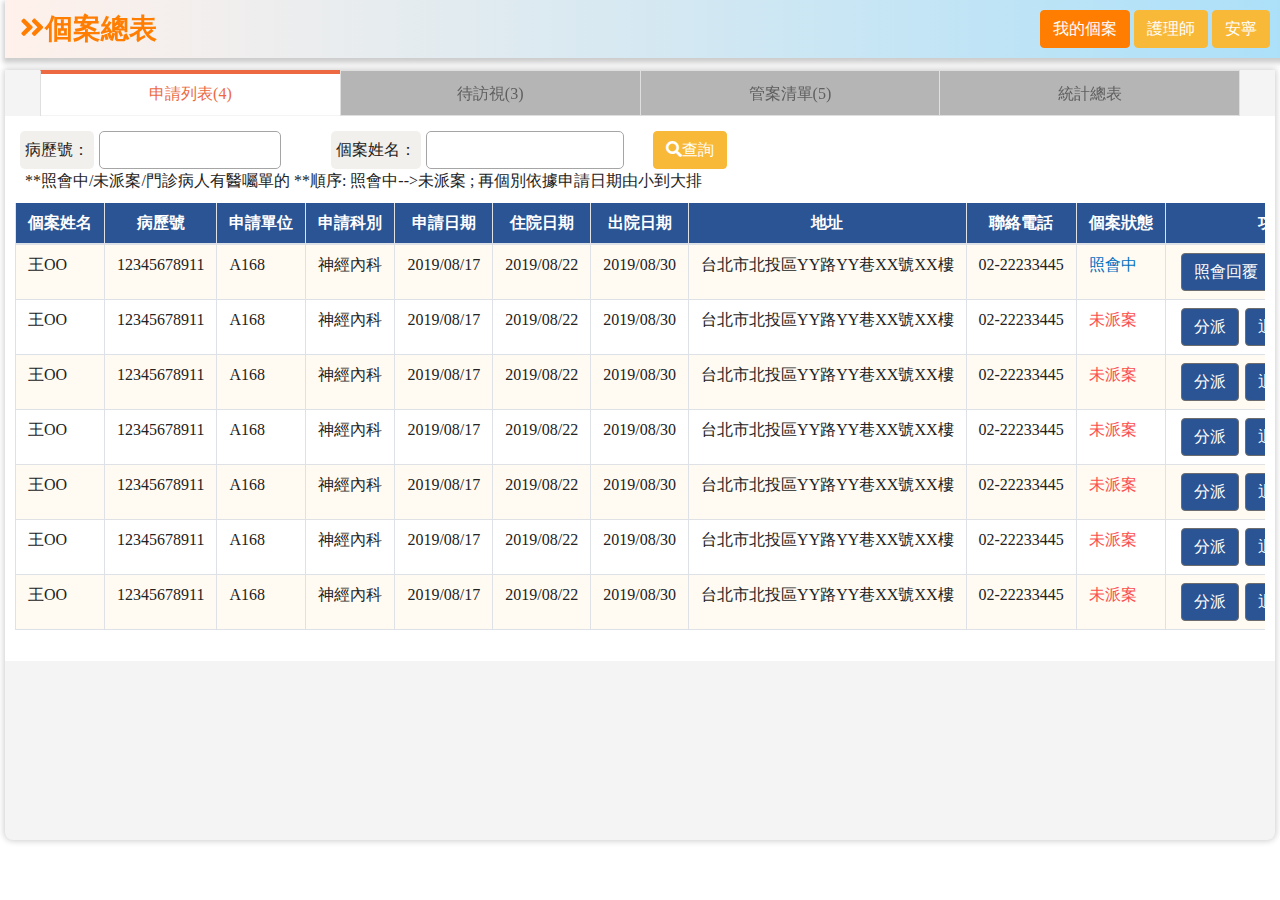
<file: page/listNHstatus.html>
<!DOCTYPE html>
<html lang="zh-Hant">
<head>
    <meta charset="UTF-8">
    <meta name="viewport" content="width=device-width, initial-scale=1.0">
    <meta name="format-detection" content="telephone=no" />
    <meta http-equiv="X-UA-Compatible" content="ie=edge">
    <link rel="stylesheet" href="../css/bootstrap.min.css">
    <link rel="stylesheet" href="../css/fontawesome.min.css">
    <link rel="stylesheet" href="../css/style.css">
    <link rel="stylesheet" href="../css/tabs.css">
    <link rel="stylesheet" href="../css/tabstyles.css">
</head>
<body class="iframepage">
    <div class="whiteBg">
        <div class="title between">
            <div class="flex-end">
                <h3><i class="fas fa-angle-double-right"></i>個案總表</h3>
            </div>
            <div class="btnAll">
                <a href="page/listNHstatus_Nurse.html" class="btn orange_btn patientDetail">我的個案</a>
                <a href="javascript;;" class="btn patientDetail">護理師</a>
                <a href="javascript;;" class="btn patientDetail">安寧</a>
            </div>
        </div>
        <section>
            <div class="tabs tabs-style-topline">
                <nav>
                    <ul>
                        <li><a href="#section-topline-1"><span>申請列表(4)</span></a></li>
                        <li><a href="#section-topline-2"><span>待訪視(3)</span></a></li>
                        <li><a href="#section-topline-3"><span>管案清單(5)</span></a></li>
                        <li><a href="#section-topline-4"><span>統計總表</span></a></li>
                    </ul>
                </nav>
                <div class="content-wrap">
                    <!--申請列表內容-->
                    <section id="section-topline-1">
                        <div class="tableAll">
                        <div class="toolBar between">
                            <div class="formList flex">
                                <div class="form-group flex">
                                    <label>病歷號：</label>
                                    <div class="pFormItem">
                                        <div class="divFormItem txDivFormItem">
                                            <input class="formItem textFormItem" type="text"/>
                                        </div>
                                    </div>
                                </div>
                                <div class="form-group flex">
                                    <label>個案姓名：</label>
                                    <div class="pFormItem">
                                        <div class="divFormItem txDivFormItem">
                                            <input class="formItem textFormItem" type="text"/>
                                        </div>
                                    </div>
                                </div>
                                <button class="btn"><i class="fas fa-search"></i>查詢</button>
                                <div class="tableDetail">
                                    <p> **照會中/未派案/門診病人有醫囑單的        **順序: 照會中-->未派案 ; 再個別依據申請日期由小到大排</p>
                                </div>
                            </div>
                        </div>
                        <div class="table-responsive">
                            <table class="table tableList table-striped table-bordered table-hover ">
                                <thead>
                                <tr>
                                    <th scope="col">個案姓名</th>
                                    <th scope="col">病歷號</th>
                                    <th scope="col">申請單位</th>
                                    <th scope="col">申請科別</th>
                                    <th scope="col">申請日期</th>
                                    <th scope="col">住院日期</th>
                                    <th scope="col">出院日期</th>
                                    <th scope="col">地址</th>
                                    <th scope="col">聯絡電話</th>
                                    <th scope="col">個案狀態</th>
                                    <th scope="col">功能</th>
                                </tr>
                                </thead>
                                <tbody>
                                <tr>
                                    <td>王OO</td>
                                    <td>12345678911</td>
                                    <td>A168</td>
                                    <td>神經內科</td>
                                    <td>2019/08/17</td>
                                    <td>2019/08/22</td>
                                    <td>2019/08/30</td>
                                    <td>台北市北投區YY路YY巷XX號XX樓</td>
                                    <td>02-22233445</td>
                                    <td><span class="blue">照會中</span></td>
                                    <td> <div class="tableBtn">
                                        <button class="btn">照會回覆</button>
                                    </div>
                                    </td>
                                </tr>
                                <tr>
                                    <td>王OO</td>
                                    <td>12345678911</td>
                                    <td>A168</td>
                                    <td>神經內科</td>
                                    <td>2019/08/17</td>
                                    <td>2019/08/22</td>
                                    <td>2019/08/30</td>
                                    <td>台北市北投區YY路YY巷XX號XX樓</td>
                                    <td>02-22233445</td>
                                    <td><span class="red">未派案</span></td>
                                    <td> <div class="tableBtn">
                                        <button class="btn">分派</button>
                                        <button class="btn">退案</button>
                                        <button class="btn">結案</button>
                                    </div>
                                    </td>
                                </tr>
                                <tr>
                                    <td>王OO</td>
                                    <td>12345678911</td>
                                    <td>A168</td>
                                    <td>神經內科</td>
                                    <td>2019/08/17</td>
                                    <td>2019/08/22</td>
                                    <td>2019/08/30</td>
                                    <td>台北市北投區YY路YY巷XX號XX樓</td>
                                    <td>02-22233445</td>
                                    <td><span class="red">未派案</span></td>
                                    <td> <div class="tableBtn">
                                        <button class="btn">分派</button>
                                        <button class="btn">退案</button>
                                        <button class="btn">結案</button>
                                    </div>
                                    </td>
                                </tr>
                                <tr>
                                    <td>王OO</td>
                                    <td>12345678911</td>
                                    <td>A168</td>
                                    <td>神經內科</td>
                                    <td>2019/08/17</td>
                                    <td>2019/08/22</td>
                                    <td>2019/08/30</td>
                                    <td>台北市北投區YY路YY巷XX號XX樓</td>
                                    <td>02-22233445</td>
                                    <td><span class="red">未派案</span></td>
                                    <td> <div class="tableBtn">
                                        <button class="btn">分派</button>
                                        <button class="btn">退案</button>
                                        <button class="btn">結案</button>
                                    </div>
                                    </td>
                                </tr>
                                <tr>
                                    <td>王OO</td>
                                    <td>12345678911</td>
                                    <td>A168</td>
                                    <td>神經內科</td>
                                    <td>2019/08/17</td>
                                    <td>2019/08/22</td>
                                    <td>2019/08/30</td>
                                    <td>台北市北投區YY路YY巷XX號XX樓</td>
                                    <td>02-22233445</td>
                                    <td><span class="red">未派案</span></td>
                                    <td> <div class="tableBtn">
                                        <button class="btn">分派</button>
                                        <button class="btn">退案</button>
                                        <button class="btn">結案</button>
                                    </div>
                                    </td>
                                </tr>
                                <tr>
                                    <td>王OO</td>
                                    <td>12345678911</td>
                                    <td>A168</td>
                                    <td>神經內科</td>
                                    <td>2019/08/17</td>
                                    <td>2019/08/22</td>
                                    <td>2019/08/30</td>
                                    <td>台北市北投區YY路YY巷XX號XX樓</td>
                                    <td>02-22233445</td>
                                    <td><span class="red">未派案</span></td>
                                    <td> <div class="tableBtn">
                                        <button class="btn">分派</button>
                                        <button class="btn">退案</button>
                                        <button class="btn">結案</button>
                                    </div>
                                    </td>
                                </tr>
                                <tr>
                                    <td>王OO</td>
                                    <td>12345678911</td>
                                    <td>A168</td>
                                    <td>神經內科</td>
                                    <td>2019/08/17</td>
                                    <td>2019/08/22</td>
                                    <td>2019/08/30</td>
                                    <td>台北市北投區YY路YY巷XX號XX樓</td>
                                    <td>02-22233445</td>
                                    <td><span class="red">未派案</span></td>
                                    <td> <div class="tableBtn">
                                        <button class="btn">分派</button>
                                        <button class="btn">退案</button>
                                        <button class="btn">結案</button>
                                    </div>
                                    </td>
                                </tr>
                                </tbody>
                            </table>
                        </div>
                    </div>
                    </section>
                    <!--待訪視內容-->
                    <section id="section-topline-2">
                        <div class="tableAll">
                            <div class="toolBar between">
                                <div class="formList flex">
                                    <div class="form-group flex">
                                        <label>病歷號：</label>
                                        <div class="pFormItem">
                                            <div class="divFormItem txDivFormItem">
                                                <input class="formItem textFormItem" type="text"/>
                                            </div>
                                        </div>
                                    </div>
                                    <div class="form-group flex">
                                        <label>個案姓名：</label>
                                        <div class="pFormItem">
                                            <div class="divFormItem txDivFormItem">
                                                <input class="formItem textFormItem" type="text"/>
                                            </div>
                                        </div>
                                    </div>
                                    <button class="btn"><i class="fas fa-search"></i>查詢</button>
                                    <div class="tableDetail">
                                        <p> **已分派尚未初訪</p>
                                    </div>
                                </div>
                            </div>
                            <div class="table-responsive">
                                <table class="table tableList table-striped table-bordered table-hover ">
                                    <thead>
                                    <tr>
                                        <th scope="col">個案姓名</th>
                                        <th scope="col">病歷號</th>
                                        <th scope="col">申請單位</th>
                                        <th scope="col">申請科別</th>
                                        <th scope="col">申請日期</th>
                                        <th scope="col">居家護理師</th>
                                        <th scope="col">功能</th>
                                    </tr>
                                    </thead>
                                    <tbody>
                                    <tr>
                                        <td><a href="page/patient.html" class="patientDetail">王OO</a></td>
                                        <td>12345678911</td>
                                        <td>A168</td>
                                        <td>心臟內科</td>
                                        <td>2019/08/22</td>
                                        <td>楊素茹</td>
                                        <td> <div class="tableBtn">
                                            <button class="btn">醫囑單</button>
                                        </div>
                                        </td>
                                    </tr>
                                    <tr>
                                        <td><a href="page/patient.html" class="patientDetail">王OO</a></td>
                                        <td>12345678911</td>
                                        <td>A168</td>
                                        <td>心臟內科</td>
                                        <td>2019/08/22</td>
                                        <td>楊素茹</td>
                                        <td> <div class="tableBtn">
                                            <button class="btn">醫囑單</button>
                                        </div>
                                        </td>
                                    </tr>
                                    <tr>
                                        <td><a href="page/patient.html" class="patientDetail">王OO</a></td>
                                        <td>12345678911</td>
                                        <td>A168</td>
                                        <td>心臟內科</td>
                                        <td>2019/08/22</td>
                                        <td>楊素茹</td>
                                        <td> <div class="tableBtn">
                                            <button class="btn">醫囑單</button>
                                        </div>
                                        </td>
                                    </tr>
                                    <tr>
                                        <td><a href="page/patient.html" class="patientDetail">王OO</a></td>
                                        <td>12345678911</td>
                                        <td>A168</td>
                                        <td>心臟內科</td>
                                        <td>2019/08/22</td>
                                        <td>楊素茹</td>
                                        <td> <div class="tableBtn">
                                            <button class="btn">醫囑單</button>
                                        </div>
                                        </td>
                                    </tr>
                                    <tr>
                                        <td><a href="page/patient.html" class="patientDetail">王OO</a></td>
                                        <td>12345678911</td>
                                        <td>A168</td>
                                        <td>心臟內科</td>
                                        <td>2019/08/22</td>
                                        <td>楊素茹</td>
                                        <td> <div class="tableBtn">
                                            <button class="btn">醫囑單</button>
                                        </div>
                                        </td>
                                    </tr>
                                    <tr>
                                        <td><a href="page/patient.html" class="patientDetail">王OO</a></td>
                                        <td>12345678911</td>
                                        <td>A168</td>
                                        <td>心臟內科</td>
                                        <td>2019/08/22</td>
                                        <td>楊素茹</td>
                                        <td> <div class="tableBtn">
                                            <button class="btn">醫囑單</button>
                                        </div>
                                        </td>
                                    </tr>
                                    <tr>
                                        <td><a href="page/patient.html" class="patientDetail">王OO</a></td>
                                        <td>12345678911</td>
                                        <td>A168</td>
                                        <td>心臟內科</td>
                                        <td>2019/08/22</td>
                                        <td>楊素茹</td>
                                        <td> <div class="tableBtn">
                                            <button class="btn">醫囑單</button>
                                        </div>
                                        </td>
                                    </tr>
                                    <tr>
                                        <td><a href="page/patient.html" class="patientDetail">王OO</a></td>
                                        <td>12345678911</td>
                                        <td>A168</td>
                                        <td>心臟內科</td>
                                        <td>2019/08/22</td>
                                        <td>楊素茹</td>
                                        <td> <div class="tableBtn">
                                            <button class="btn">醫囑單</button>
                                        </div>
                                        </td>
                                    </tr>
                                    <tr>
                                        <td><a href="page/patient.html" class="patientDetail">王OO</a></td>
                                        <td>12345678911</td>
                                        <td>A168</td>
                                        <td>心臟內科</td>
                                        <td>2019/08/22</td>
                                        <td>楊素茹</td>
                                        <td> <div class="tableBtn">
                                            <button class="btn">醫囑單</button>
                                        </div>
                                        </td>
                                    </tr>
                                    <tr>
                                        <td><a href="page/patient.html" class="patientDetail">王OO</a></td>
                                        <td>12345678911</td>
                                        <td>A168</td>
                                        <td>心臟內科</td>
                                        <td>2019/08/22</td>
                                        <td>楊素茹</td>
                                        <td> <div class="tableBtn">
                                            <button class="btn">醫囑單</button>
                                        </div>
                                        </td>
                                    </tr>
                                    </tbody>
                                </table>
                            </div>
                        </div>
                    </section>
                    <!--管案清單內容-->
                    <section id="section-topline-3">
                        <div class="accordion" id="accordionExample">
                            <div class="formList">
                                <div class="card-header flex" id="headingOne">
                                    <div class="titel_btn" data-toggle="collapse" data-target="#collapseOne" aria-expanded="true" aria-controls="collapseOne">
                                        住院清單
                                    </div>
                                </div>
                                <div id="collapseOne" class="collapse show" aria-labelledby="headingOne">
                                    <div class="tableAll">
                                        <div class="toolBar between">
                                            <div class="formList flex">
                                                <div class="form-group flex">
                                                    <label>病歷號：</label>
                                                    <div class="pFormItem">
                                                        <div class="divFormItem txDivFormItem">
                                                            <input class="formItem textFormItem" type="text"/>
                                                        </div>
                                                    </div>
                                                </div>
                                                <div class="form-group flex">
                                                    <label>個案姓名：</label>
                                                    <div class="pFormItem">
                                                        <div class="divFormItem txDivFormItem">
                                                            <input class="formItem textFormItem" type="text"/>
                                                        </div>
                                                    </div>
                                                </div>
                                                <button class="btn"><i class="fas fa-search"></i>查詢</button>
                                                <button class="btn orange_btn">轉住院</button>
                                                <div class="tableDetail">
                                                    <p>**已收案但在住院中的個案 </p>
                                                    <p>**若個案在其他醫院住院, 點選[轉住院], 轉換個案狀態後, 顯示在下列清單中。點選[轉在宅]即視為未住院, 回到已派案清單 </p>
                                                </div>
                                            </div>
                                        </div>
                                        <div class="table-responsive">
                                            <table class="table tableList table-striped table-bordered table-hover ">
                                                <thead>
                                                <tr>
                                                    <th scope="col">個案姓名</th>
                                                    <th scope="col">病歷號</th>
                                                    <th scope="col">病房</th>
                                                    <th scope="col">床號</th>
                                                    <th scope="col">住院日期</th>
                                                    <th scope="col">住院天數</th>
                                                    <th scope="col">居家護理師</th>
                                                    <th scope="col">個案狀態</th>
                                                    <th scope="col">功能</th>
                                                </tr>
                                                </thead>
                                                <tbody>
                                                <tr>
                                                    <td>王OO</td>
                                                    <td>12345678911</td>
                                                    <td>A168</td>
                                                    <td>52</td>
                                                    <td>2019/08/22</td>
                                                    <td>56</td>
                                                    <td></td>
                                                    <td><span class="red">未派案</span></td>
                                                    <td></td>
                                                </tr>
                                                <tr>
                                                    <td>王OO</td>
                                                    <td>12345678911</td>
                                                    <td>A168</td>
                                                    <td>52</td>
                                                    <td>2019/08/22</td>
                                                    <td>56</td>
                                                    <td>楊素茹</td>
                                                    <td>已派案</td>
                                                    <td> <div class="tableBtn">
                                                        <button class="btn">轉在宅</button>
                                                    </div>
                                                    </td>
                                                </tr>
                                                <tr>
                                                    <td>王OO</td>
                                                    <td>12345678911</td>
                                                    <td>A168</td>
                                                    <td>52</td>
                                                    <td>2019/08/22</td>
                                                    <td>56</td>
                                                    <td>楊素茹</td>
                                                    <td>已派案</td>
                                                    <td> <div class="tableBtn">
                                                        <button class="btn">轉在宅</button>
                                                    </div>
                                                    </td>
                                                </tr>
                                                <tr>
                                                    <td>王OO</td>
                                                    <td>12345678911</td>
                                                    <td>A168</td>
                                                    <td>52</td>
                                                    <td>2019/08/22</td>
                                                    <td>56</td>
                                                    <td>楊素茹</td>
                                                    <td>已派案</td>
                                                    <td> <div class="tableBtn">
                                                        <button class="btn">轉在宅</button>
                                                    </div>
                                                    </td>
                                                </tr>
                                                </tbody>
                                            </table>
                                        </div>
                                    </div>
                                </div>
                            </div>
                            <div class="formList">
                                <div class="card-header flex" id="headingTwo">
                                    <div class="titel_btn collapsed" data-toggle="collapse" data-target="#collapseTwo" aria-expanded="true" aria-controls="collapseTwo">
                                       管案清單
                                    </div>
                                </div>
                                <div id="collapseTwo" class="collapse" aria-labelledby="headingTwo">
                                    <div class="tableAll">
                                        <div class="toolBar between">
                                            <div class="formList flex">
                                                <div class="form-group flex">
                                                    <label>病歷號：</label>
                                                    <div class="pFormItem">
                                                        <div class="divFormItem txDivFormItem">
                                                            <input class="formItem textFormItem" type="text"/>
                                                        </div>
                                                    </div>
                                                </div>
                                                <div class="form-group flex">
                                                    <label>個案姓名：</label>
                                                    <div class="pFormItem">
                                                        <div class="divFormItem txDivFormItem">
                                                            <input class="formItem textFormItem" type="text"/>
                                                        </div>
                                                    </div>
                                                </div>
                                                <button class="btn"><i class="fas fa-search"></i>查詢</button>
                                                <div class="tableDetail">
                                                    <p>**初訪記錄完成才算收案</p>
                                                </div>
                                            </div>
                                        </div>
                                        <div class="table-responsive">
                                            <table class="table tableList table-striped table-bordered table-hover ">
                                                <thead>
                                                <tr>
                                                    <th scope="col">個案姓名</th>
                                                    <th scope="col">病歷號</th>
                                                    <th scope="col">生日</th>
                                                    <th scope="col">案別</th>
                                                    <th scope="col">收案日</th>
                                                    <th scope="col">VPN到期日</th>
                                                    <th scope="col">居家護理師</th>
                                                    <th scope="col">功能</th>
                                                </tr>
                                                </thead>
                                                <tbody>
                                                <tr>
                                                    <td><a href="page/patient.html" class="patientDetail">王OO</a></td>
                                                    <td>12345678911</td>
                                                    <td>1930/04/20</td>
                                                    <td>一般在宅</td>
                                                    <td>2019/08/22</td>
                                                    <td></td>
                                                    <td>楊素茹</td>
                                                    <td> <div class="tableBtn">
                                                        <button class="btn">醫囑單</button>
                                                    </div>
                                                    </td>
                                                </tr>
                                                <tr>
                                                    <td>王OO</td>
                                                    <td>12345678911</td>
                                                    <td>1930/04/20</td>
                                                    <td>重度居家醫療</td>
                                                    <td>2019/08/22</td>
                                                    <td></td>
                                                    <td>楊素茹</td>
                                                    <td> <div class="tableBtn">
                                                        <button class="btn">醫囑單</button>
                                                    </div>
                                                    </td>
                                                </tr>
                                                <tr>
                                                    <td>王OO</td>
                                                    <td>12345678911</td>
                                                    <td>1930/04/20</td>
                                                    <td>機構個案</td>
                                                    <td>2019/08/22</td>
                                                    <td></td>
                                                    <td>楊素茹</td>
                                                    <td> <div class="tableBtn">
                                                        <button class="btn">醫囑單</button>
                                                    </div>
                                                    </td>
                                                </tr>
                                                </tbody>
                                            </table>
                                        </div>
                                    </div>
                                </div>
                            </div>
                        </div>
                    </section>
                    <!--統計總表內容-->
                    <section id="section-topline-4">
                        <div class="tableAll flex_wrap flex map">
                            <div class="reportTable">
                                <table class="table table-bordered">
                                    <caption>護理師管案數</caption>
                                    <thead>
                                    <tr>
                                        <th></th>
                                        <th>黃美淑</th>
                                        <th>胡麗慧</th>
                                        <th>李淑娟</th>
                                        <th>蘇美琴</th>
                                        <th>楊素茹</th>
                                    </tr>
                                    </thead>
                                    <tbody>
                                    <tr>
                                        <td>居家醫療</td>
                                        <td align="right">8</td>
                                        <td align="right">8</td>
                                        <td align="right">8</td>
                                        <td align="right">8</td>
                                        <td align="right">8</td>
                                    </tr>
                                    <tr>
                                        <td>居家護理</td>
                                        <td align="right">8</td>
                                        <td align="right">8</td>
                                        <td align="right">8</td>
                                        <td align="right">8</td>
                                        <td align="right">8</td>
                                    </tr>
                                    <tr>
                                        <td>重度居家護理</td>
                                        <td align="right">8</td>
                                        <td align="right">8</td>
                                        <td align="right">8</td>
                                        <td align="right">8</td>
                                        <td align="right">8</td>
                                    </tr>
                                    <tr>
                                        <td>長照個案</td>
                                        <td align="right">8</td>
                                        <td align="right">8</td>
                                        <td align="right">8</td>
                                        <td align="right">8</td>
                                        <td align="right">8</td>
                                    </tr>
                                    <tr>
                                        <td>機構</td>
                                        <td align="right">8</td>
                                        <td align="right">8</td>
                                        <td align="right">8</td>
                                        <td align="right">8</td>
                                        <td align="right">8</td>
                                    </tr>
                                    </tbody>
                                    <tfoot>
                                    <tr>
                                        <td>Total</td>
                                        <td align="right">8</td>
                                        <td align="right">8</td>
                                        <td align="right">8</td>
                                        <td align="right">8</td>
                                        <td align="right">8</td>
                                    </tr>
                                    </tfoot>
                                </table>
                            </div>
                            <div class="reportImg">
                                <img src="../image/NH-01.jpg" alt="居家護理管案總數">
                            </div>
                        </div>
                    </section>
                </div><!-- /content -->
            </div><!-- /tabs -->
        </section>
    </div>
    <!--JS -->
    <script src="../puglin/jquery-3.4.1.min.js"></script>
    <script src="../puglin/bootstrap.min.js"></script>
    <script src="../js/custom.js"></script>
    <script src="../js/cbpFWTabs.js"></script>
    <script>
        $(document).ready(function () {
            $("a.patientDetail").on('click',function(e){
                e.preventDefault();
                var srcLink = $(this).attr("href");
                window.parent.postMessage(srcLink, '*');
            });
        });
        (function() {

            [].slice.call( document.querySelectorAll( '.tabs' ) ).forEach( function( el ) {
                new CBPFWTabs( el );
            });

        })();
    </script>
</body>

</html>
</file>
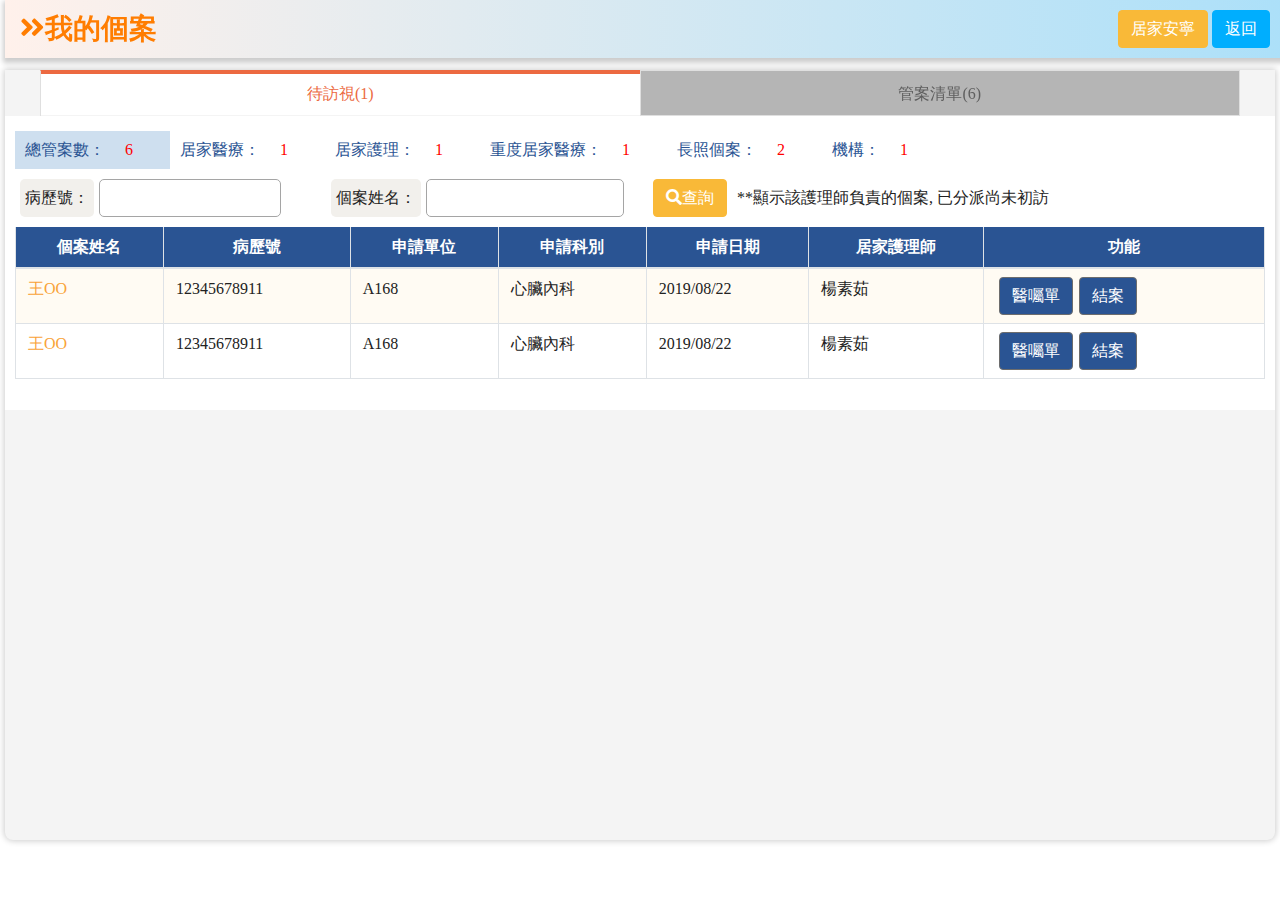
<file: page/listNHstatus_Nurse.html>
<!DOCTYPE html>
<html lang="zh-Hant">
<head>
    <meta charset="UTF-8">
    <meta name="viewport" content="width=device-width, initial-scale=1.0">
    <meta name="format-detection" content="telephone=no" />
    <meta http-equiv="X-UA-Compatible" content="ie=edge">
    <link rel="stylesheet" href="../css/bootstrap.min.css">
    <link rel="stylesheet" href="../css/fontawesome.min.css">
    <link rel="stylesheet" href="../css/style.css">
    <link rel="stylesheet" href="../css/tabs.css">
    <link rel="stylesheet" href="../css/tabstyles.css">
</head>
<body class="iframepage">
    <div class="whiteBg">
        <div class="title between">
            <div class="flex-end">
                <h3><i class="fas fa-angle-double-right"></i>我的個案</h3>
            </div>
            <div class="btnAll">
                <button class="btn" onclick="">居家安寧</button>
                <button class="btn btnblue" onclick="history.back()">返回</button>
            </div>
        </div>
        <section>
            <div class="tabs tabs-style-topline">
                <nav>
                    <ul>
                        <li><a href="#section-topline-1"><span>待訪視(1)</span></a></li>
                        <li><a href="#section-topline-2"><span>管案清單(6)</span></a></li>
                    </ul>
                </nav>
                <div class="content-wrap">
                    <!--待訪視內容-->
                    <section id="section-topline-1">
                        <div class="tableAll">
                            <div class="toolBar num_detail between">
                                <div class="formList flex-start">
                                    <div class="form-group bg flex">
                                        <div class="pFormItem">
                                            <div class="divFormItem txDivFormItem">
                                                <label>總管案數：</label>
                                                <input class="formItem textFormItem" type="text" value="6"/>
                                            </div>
                                        </div>
                                    </div>
                                    <div class="form-group flex">
                                        <div class="pFormItem">
                                            <div class="divFormItem txDivFormItem">
                                                <label>居家醫療：</label>
                                                <input class="formItem textFormItem" type="text" value="1"/>
                                            </div>
                                        </div>
                                    </div>
                                    <div class="form-group flex">
                                        <div class="pFormItem">
                                            <div class="divFormItem txDivFormItem">
                                                <label>居家護理：</label>
                                                <input class="formItem textFormItem" type="text" value="1"/>
                                            </div>
                                        </div>
                                    </div>
                                    <div class="form-group flex">
                                        <div class="pFormItem">
                                            <div class="divFormItem txDivFormItem">
                                                <label>重度居家醫療：</label>
                                                <input class="formItem textFormItem" type="text" value="1"/>
                                            </div>
                                        </div>
                                    </div>
                                    <div class="form-group flex">
                                        <div class="pFormItem">
                                            <div class="divFormItem txDivFormItem">
                                                <label>長照個案：</label>
                                                <input class="formItem textFormItem" type="text" value="2"/>
                                            </div>
                                        </div>
                                    </div>
                                    <div class="form-group flex">
                                        <div class="pFormItem">
                                            <div class="divFormItem txDivFormItem">
                                                <label>機構：</label>
                                                <input class="formItem textFormItem" type="text" value="1"/>
                                            </div>
                                        </div>
                                    </div>
                                </div>
                            </div>
                            <div class="toolBar between">
                                <div class="formList flex">
                                    <div class="form-group flex">
                                        <label>病歷號：</label>
                                        <div class="pFormItem">
                                            <div class="divFormItem txDivFormItem">
                                                <input class="formItem textFormItem" type="text"/>
                                            </div>
                                        </div>
                                    </div>
                                    <div class="form-group flex">
                                        <label>個案姓名：</label>
                                        <div class="pFormItem">
                                            <div class="divFormItem txDivFormItem">
                                                <input class="formItem textFormItem" type="text"/>
                                            </div>
                                        </div>
                                    </div>
                                    <button class="btn"><i class="fas fa-search"></i>查詢</button>
                                    <div class="tableDetail">
                                        <p>**顯示該護理師負責的個案, 已分派尚未初訪</p>
                                    </div>
                                </div>
                            </div>
                            <div class="table-responsive">
                                <table class="table tableList table-striped table-bordered table-hover ">
                                    <thead>
                                    <tr>
                                        <th scope="col">個案姓名</th>
                                        <th scope="col">病歷號</th>
                                        <th scope="col">申請單位</th>
                                        <th scope="col">申請科別</th>
                                        <th scope="col">申請日期</th>
                                        <th scope="col">居家護理師</th>
                                        <th scope="col">功能</th>
                                    </tr>
                                    </thead>
                                    <tbody>
                                    <tr>
                                        <td><a href="page/patient.html" class="patientDetail">王OO</a></td>
                                        <td>12345678911</td>
                                        <td>A168</td>
                                        <td>心臟內科</td>
                                        <td>2019/08/22</td>
                                        <td>楊素茹</td>
                                        <td> <div class="tableBtn">
                                            <button class="btn">醫囑單</button>
                                            <button class="btn">結案</button>
                                        </div>
                                        </td>
                                    </tr>
                                    <tr>
                                        <td><a href="page/patient.html" class="patientDetail">王OO</a></td>
                                        <td>12345678911</td>
                                        <td>A168</td>
                                        <td>心臟內科</td>
                                        <td>2019/08/22</td>
                                        <td>楊素茹</td>
                                        <td> <div class="tableBtn">
                                            <button class="btn">醫囑單</button>
                                            <button class="btn">結案</button>
                                        </div>
                                        </td>
                                    </tr>
                                    </tbody>
                                </table>
                            </div>
                        </div>
                    </section>
                    <!--管案清單內容-->
                    <section id="section-topline-2">
                        <div class="accordion" id="accordionExample">
                            <div class="formList">
                                <div class="card-header flex" id="headingOne">
                                    <div class="titel_btn" data-toggle="collapse" data-target="#collapseOne" aria-expanded="true" aria-controls="collapseOne">
                                        住院清單
                                    </div>
                                </div>
                                <div id="collapseOne" class="collapse show" aria-labelledby="headingOne">
                                    <div class="tableAll">
                                        <div class="toolBar between">
                                            <div class="formList flex">
                                                <div class="form-group flex">
                                                    <label>病歷號：</label>
                                                    <div class="pFormItem">
                                                        <div class="divFormItem txDivFormItem">
                                                            <input class="formItem textFormItem" type="text"/>
                                                        </div>
                                                    </div>
                                                </div>
                                                <div class="form-group flex">
                                                    <label>個案姓名：</label>
                                                    <div class="pFormItem">
                                                        <div class="divFormItem txDivFormItem">
                                                            <input class="formItem textFormItem" type="text"/>
                                                        </div>
                                                    </div>
                                                </div>
                                                <button class="btn"><i class="fas fa-search"></i>查詢</button>
                                                <button class="btn orange_btn">轉住院</button>
                                                <div class="tableDetail">
                                                    <p>**已收案但在住院中的個案 </p>
                                                    <p>**若個案在其他醫院住院, 點選[轉住院], 轉換個案狀態後, 顯示在下列清單中。點選[轉在宅]即視為未住院, 回到已派案清單 </p>
                                                </div>
                                            </div>
                                        </div>
                                        <div class="table-responsive">
                                            <table class="table tableList table-striped table-bordered table-hover ">
                                                <thead>
                                                <tr>
                                                    <th scope="col">個案姓名</th>
                                                    <th scope="col">病歷號</th>
                                                    <th scope="col">病房</th>
                                                    <th scope="col">床號</th>
                                                    <th scope="col">住院日期</th>
                                                    <th scope="col">住院天數</th>
                                                    <th scope="col">居家護理師</th>
                                                    <th scope="col">個案狀態</th>
                                                    <th scope="col">功能</th>
                                                </tr>
                                                </thead>
                                                <tbody>
                                                <tr>
                                                    <td>王OO</td>
                                                    <td>12345678911</td>
                                                    <td>A168</td>
                                                    <td>52</td>
                                                    <td>2019/08/22</td>
                                                    <td>56</td>
                                                    <td></td>
                                                    <td><span class="red">未派案</span></td>
                                                    <td></td>
                                                </tr>
                                                <tr>
                                                    <td>王OO</td>
                                                    <td>12345678911</td>
                                                    <td>A168</td>
                                                    <td>52</td>
                                                    <td>2019/08/22</td>
                                                    <td>56</td>
                                                    <td>楊素茹</td>
                                                    <td>已派案</td>
                                                    <td> <div class="tableBtn">
                                                        <button class="btn">轉在宅</button>
                                                    </div>
                                                    </td>
                                                </tr>
                                                <tr>
                                                    <td>王OO</td>
                                                    <td>12345678911</td>
                                                    <td>A168</td>
                                                    <td>52</td>
                                                    <td>2019/08/22</td>
                                                    <td>56</td>
                                                    <td>楊素茹</td>
                                                    <td>已派案</td>
                                                    <td> <div class="tableBtn">
                                                        <button class="btn">轉在宅</button>
                                                    </div>
                                                    </td>
                                                </tr>
                                                <tr>
                                                    <td>王OO</td>
                                                    <td>12345678911</td>
                                                    <td>A168</td>
                                                    <td>52</td>
                                                    <td>2019/08/22</td>
                                                    <td>56</td>
                                                    <td>楊素茹</td>
                                                    <td>已派案</td>
                                                    <td> <div class="tableBtn">
                                                        <button class="btn">轉在宅</button>
                                                    </div>
                                                    </td>
                                                </tr>
                                                </tbody>
                                            </table>
                                        </div>
                                    </div>
                                </div>
                            </div>
                            <div class="formList">
                                <div class="card-header flex" id="headingTwo">
                                    <div class="titel_btn collapsed" data-toggle="collapse" data-target="#collapseTwo" aria-expanded="true" aria-controls="collapseTwo">
                                        管案清單
                                    </div>
                                </div>
                                <div id="collapseTwo" class="collapse" aria-labelledby="headingTwo">
                                    <div class="tableAll">
                                        <div class="toolBar between">
                                            <div class="formList flex">
                                                <div class="form-group flex">
                                                    <label>病歷號：</label>
                                                    <div class="pFormItem">
                                                        <div class="divFormItem txDivFormItem">
                                                            <input class="formItem textFormItem" type="text"/>
                                                        </div>
                                                    </div>
                                                </div>
                                                <div class="form-group flex">
                                                    <label>個案姓名：</label>
                                                    <div class="pFormItem">
                                                        <div class="divFormItem txDivFormItem">
                                                            <input class="formItem textFormItem" type="text"/>
                                                        </div>
                                                    </div>
                                                </div>
                                                <button class="btn"><i class="fas fa-search"></i>查詢</button>
                                                <div class="tableDetail">
                                                    <p>**初訪記錄完成才算收案</p>
                                                </div>
                                            </div>
                                        </div>
                                        <div class="table-responsive">
                                            <table class="table tableList table-striped table-bordered table-hover ">
                                                <thead>
                                                <tr>
                                                    <th scope="col">個案姓名</th>
                                                    <th scope="col">病歷號</th>
                                                    <th scope="col">生日</th>
                                                    <th scope="col">案別</th>
                                                    <th scope="col">收案日</th>
                                                    <th scope="col">VPN到期日</th>
                                                    <th scope="col">居家護理師</th>
                                                    <th scope="col">功能</th>
                                                </tr>
                                                </thead>
                                                <tbody>
                                                <tr>
                                                    <td><a href="page/patient.html" class="patientDetail">王OO</a></td>
                                                    <td>12345678911</td>
                                                    <td>1930/04/20</td>
                                                    <td>一般在宅</td>
                                                    <td>2019/08/22</td>
                                                    <td></td>
                                                    <td>楊素茹</td>
                                                    <td> <div class="tableBtn">
                                                        <button class="btn">醫囑單</button>
                                                        <button class="btn">結案</button>
                                                    </div>
                                                    </td>
                                                </tr>
                                                <tr>
                                                    <td>王OO</td>
                                                    <td>12345678911</td>
                                                    <td>1930/04/20</td>
                                                    <td>重度居家醫療</td>
                                                    <td>2019/08/22</td>
                                                    <td></td>
                                                    <td>楊素茹</td>
                                                    <td> <div class="tableBtn">
                                                        <button class="btn">醫囑單</button>
                                                        <button class="btn">結案</button>
                                                    </div>
                                                    </td>
                                                </tr>
                                                <tr>
                                                    <td>王OO</td>
                                                    <td>12345678911</td>
                                                    <td>1930/04/20</td>
                                                    <td>機構個案</td>
                                                    <td>2019/08/22</td>
                                                    <td></td>
                                                    <td>楊素茹</td>
                                                    <td> <div class="tableBtn">
                                                        <button class="btn">醫囑單</button>
                                                        <button class="btn">結案</button>
                                                    </div>
                                                    </td>
                                                </tr>
                                                </tbody>
                                            </table>
                                        </div>
                                    </div>
                                </div>
                            </div>
                        </div>
                    </section>
                </div><!-- /content -->
            </div><!-- /tabs -->
        </section>
    </div>
    <!--JS -->
    <script src="../puglin/jquery-3.4.1.min.js"></script>
    <script src="../puglin/bootstrap.min.js"></script>
    <script src="../js/custom.js"></script>
    <script src="../js/cbpFWTabs.js"></script>
    <script>
        $(document).ready(function () {
            $("a.patientDetail").on('click',function(e){
                e.preventDefault();
                var srcLink = $(this).attr("href");
                window.parent.postMessage(srcLink, '*');
            });
        });
        (function() {

            [].slice.call( document.querySelectorAll( '.tabs' ) ).forEach( function( el ) {
                new CBPFWTabs( el );
            });

        })();
    </script>
</body>

</html>
</file>
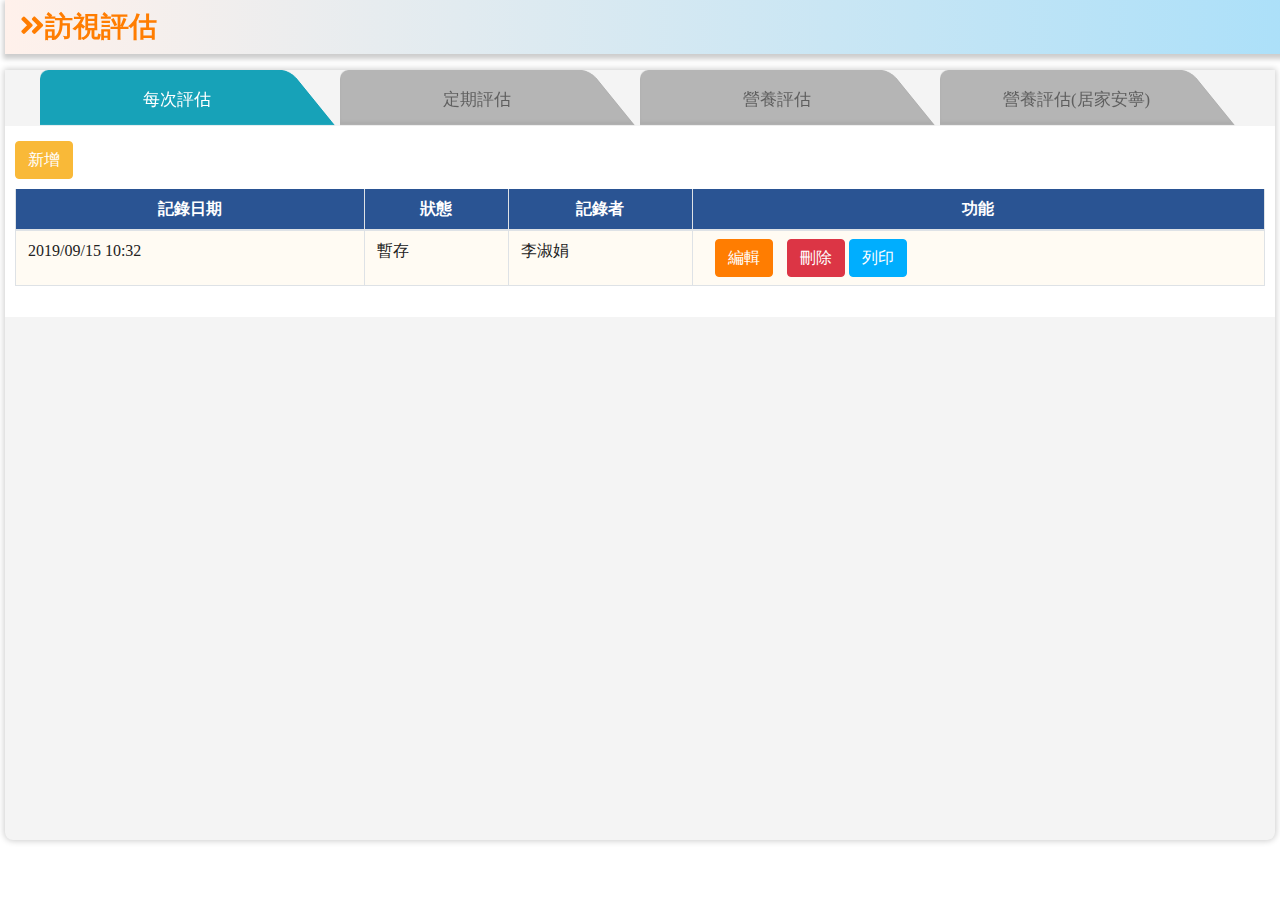
<file: page/listVisitAll.html>
<!DOCTYPE html>
<html lang="zh-Hant">
<head>
    <meta charset="UTF-8">
    <meta name="viewport" content="width=device-width, initial-scale=1.0">
    <meta name="format-detection" content="telephone=no" />
    <meta http-equiv="X-UA-Compatible" content="ie=edge">
    <link rel="stylesheet" href="../css/bootstrap.min.css">
    <link rel="stylesheet" href="../css/fontawesome.min.css">
    <link rel="stylesheet" href="../css/style.css">
    <link rel="stylesheet" href="../css/tabs.css">
    <link rel="stylesheet" href="../css/tabstyles.css">
</head>
<body class="iframepage">
    <div class="whiteBg">
        <div class="title between">
            <div class="flex-end">
                <h3><i class="fas fa-angle-double-right"></i>訪視評估</h3>
            </div>
        </div>
        <section>
            <div class="tabs tabs-style-tzoid">
                <nav>
                    <ul>
                        <li><a href="#section-tzoid-1"><span>每次評估</span></a></li>
                        <li><a href="#section-tzoid-2"><span>定期評估</span></a></li>
                        <li><a href="#section-tzoid-3"><span>營養評估</span></a></li>
                        <li><a href="#section-tzoid-4"><span>營養評估(居家安寧)</span></a></li>
                    </ul>
                </nav>
                <div class="content-wrap">
                      <!--每次評估內容-->
                    <section id="section-tzoid-1">
                            <div class="tableAll">
                                    <div class="toolBar between">
                                            <a href="page/addVisitEach.html" class="btn patientDetail">新增</a>
                                    </div>
                                    <div class="table-responsive">
                                        <table class="table tableList table-striped table-bordered table-hover ">
                                            <thead>
                                            <tr>
                                                <th scope="col">記錄日期</th>
                                                <th scope="col">狀態</th>
                                                <th scope="col">記錄者</th>
                                                <th scope="col">功能</th>
                                             
                                            </tr>
                                            </thead>
                                            <tbody>
                                            <tr>
                                                <td>2019/09/15 10:32</td>
                                                <td>暫存</td>
                                                <td>李淑娟</td>
                                                <td> 
                                                    <button class="btn orange_btn">編輯</button>
                                                    <button class="btn red_btn">刪除</button>
                                                    <button class="btn btnblue">列印</button>
                                                
                                                </td>
                                            </tr>
                                            </tbody>
                                        </table>
                                    </div>
                                </div>
                    </section>
                      <!--定期評估內容-->
                    <section id="section-tzoid-2">
                        
                    </section>
                      <!--營養評估內容-->
                    <section id="section-tzoid-3">
                        
                    </section>
                      <!--營養評估(居家安寧)內容-->
                    <section id="section-tzoid-4">
                        
                    </section>
                </div><!-- /content -->
            </div><!-- /tabs -->
        </section>
        </div>
    <!--JS -->
    <script src="../puglin/jquery-3.4.1.min.js"></script>
    <script src="../puglin/bootstrap.min.js"></script>
    <script src="../js/custom.js"></script>
    <script src="../js/cbpFWTabs.js"></script>
    <script>
        $(document).ready(function () {
            $("a.patientDetail").on('click',function(e){
                e.preventDefault();
                var srcLink = $(this).attr("href");
                window.parent.postMessage(srcLink, '*');
            });
        });
        (function() {

            [].slice.call( document.querySelectorAll( '.tabs' ) ).forEach( function( el ) {
                new CBPFWTabs( el );
            });

        })();
    </script>
</body>

</html>
</file>
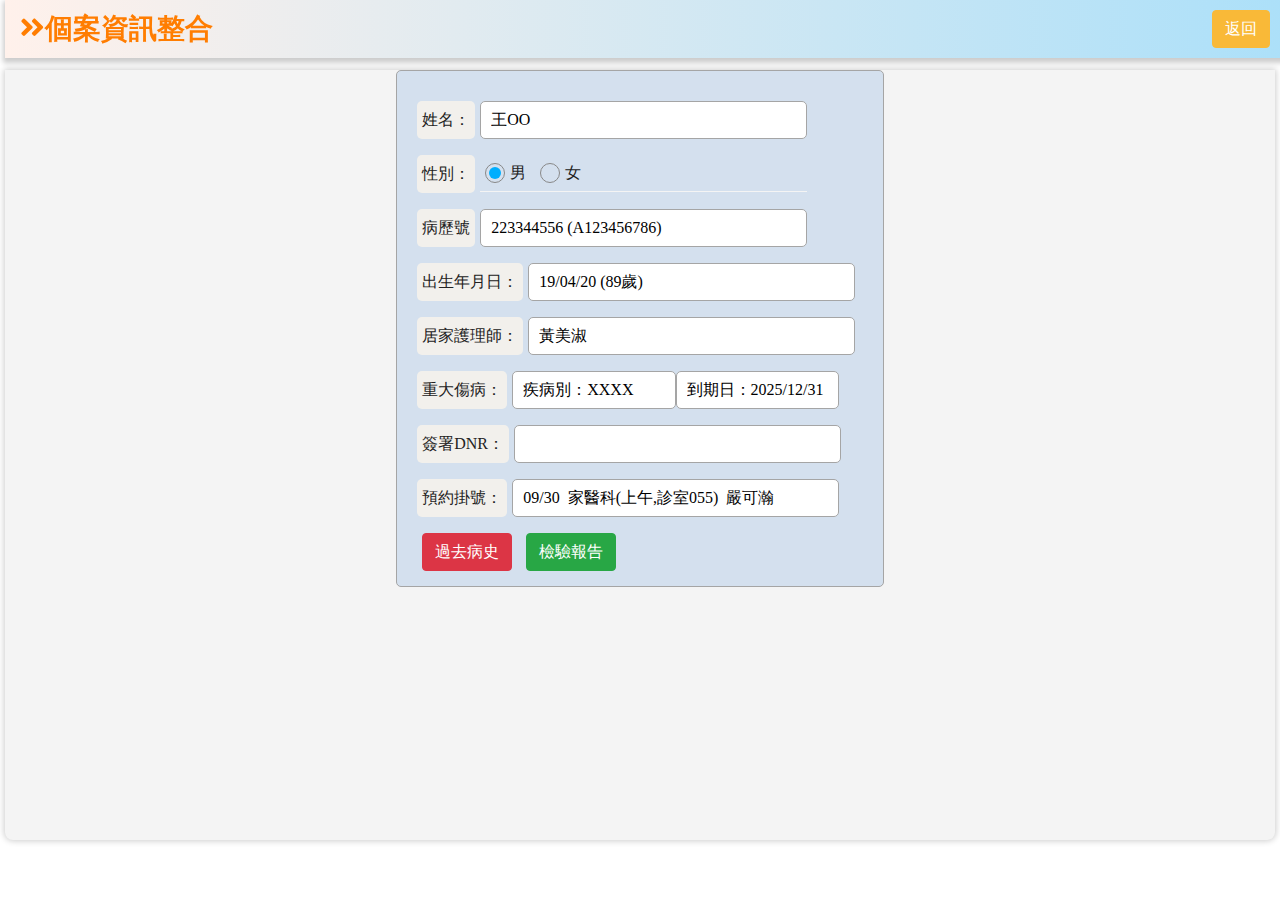
<file: page/patient.html>
<!DOCTYPE html>
<html lang="zh-Hant">
<head>
    <meta charset="UTF-8">
    <meta name="viewport" content="width=device-width, initial-scale=1.0">
    <meta name="format-detection" content="telephone=no" />
    <meta http-equiv="X-UA-Compatible" content="ie=edge">
    <link rel="stylesheet" href="../css/bootstrap.min.css">
    <link rel="stylesheet" href="../css/fontawesome.min.css">
    <link rel="stylesheet" href="../css/style.css">
</head>
<body class="iframepage">
    <div class="whiteBg">
        <div class="title between">
            <div class="flex-end">
                <h3><i class="fas fa-angle-double-right"></i>個案資訊整合</h3>
            </div>
            <div class="btnAll">
                <button class="btn" onclick="history.back()">返回</button>
            </div>
        </div>
        <div class="userContent">
            <div class="col-lg-5 col-md-9 user_text formList">
                <div class="form-group flex">
                    <label>姓名：</label>
                    <div class="pFormItem">
                        <div class="divFormItem txDivFormItem">
                            <input class="formItem textFormItem" type="text" value="王OO">
                        </div>
                    </div>
                </div>
                <div class="form-group flex">
                    <label>性別：</label>
                    <div class="radioBox">
                        <div class="pFormItem">
                            <div class="divFormItem">
                                <input id="form02_1" name="form02" type="radio" class="formItem radioFormItem" checked >
                                <label for="form02_1">男</label>
                                <input id="form02_2" name="form02" type="radio" class="formItem radioFormItem">
                                <label for="form02_2">女</label>
                            </div>
                        </div>
                    </div>
                </div>
                <div class="form-group flex">
                    <label>病歷號</label>
                    <div class="pFormItem">
                        <div class="divFormItem txDivFormItem">
                            <input class="formItem textFormItem"  value="223344556 (A123456786)">
                        </div>
                    </div>
                </div>
                <div class="form-group flex">
                    <label>出生年月日：</label>
                    <div class="pFormItem">
                        <div class="divFormItem txDivFormItem">
                            <input class="formItem textFormItem" type="text" value="19/04/20 (89歲)">
                        </div>
                    </div>
                </div>
                <div class="form-group flex">
                    <label>居家護理師：</label>
                    <div class="pFormItem">
                        <div class="divFormItem txDivFormItem">
                            <input class="formItem textFormItem" type="text" value="黃美淑">
                        </div>
                    </div>
                </div>
                <div class="form-group flex">
                    <label>重大傷病：</label>
                    <div class="pFormItem">
                        <div class="divFormItem txDivFormItem">
                            <input class="formItem textFormItem" type="text" value="疾病別：XXXX">
                        </div>
                        <div class="divFormItem txDivFormItem">
                            <input class="formItem textFormItem" type="text" value="到期日：2025/12/31">
                        </div>
                    </div>
                </div>
                <div class="form-group flex">
                    <label>簽署DNR：</label>
                    <div class="pFormItem">
                        <div class="divFormItem txDivFormItem">
                            <input class="formItem textFormItem" type="text" value="">
                        </div>
                    </div>
                </div>
                <div class="form-group flex">
                    <label>預約掛號：</label>
                    <div class="pFormItem">
                        <div class="divFormItem txDivFormItem">
                            <input class="formItem textFormItem" type="text" value="09/30  家醫科(上午,診室055)  嚴可瀚">
                        </div>
                    </div>
                </div>
                <div class="btnAll">
                    <button class="btn red_btn" onclick="">過去病史</button>
                    <button class="btn green_btn" onclick="">檢驗報告</button>
                </div>
            </div>
        </div>
    </div>
    <!--JS -->
    <script src="../puglin/jquery-3.4.1.min.js"></script>
    <script src="../puglin/bootstrap.min.js"></script>
    <script src="../js/custom.js"></script>
</body>

</html>
</file>
<file: css/style.css>
/* 共用 */
* {
    -webkit-box-sizing: border-box;
    box-sizing: border-box;
}
body{
    font-family: 'Microsoft JhengHei', 'Noto Sans TC', 'Open Sans';
    font-size: 16px;
    color: #222222;
    background-color: #fffbf3;
    margin: 0px;
    width: 100%;
    overflow-x: hidden;
}
.h1, .h2, .h3, .h4, .h5, .h6, h1, h2, h3, h4, h5, h6{
    margin-bottom: 0;
}
p {
    margin-bottom: 0px;
}
a{
    color:#222;
    text-decoration: none;
}
a:hover {
    color:#222;
    opacity:0.8 ;
    text-decoration: none;
}
ul{
    margin-bottom: 0px;
    padding-left: 0px; 
}
.form-group{
    margin-bottom: 0;
}
li{
    list-style-type:none;
}

img{
    object-fit: contain;
}
label{
    margin-bottom: 0;
}
.flex {
    display: flex;
    align-items: center;
}
.flex-end {
    display: flex;
    align-items: flex-end;
}
.flex-start {
    display: flex;
    align-items: flex-start;
}
.inline-flex{
    display: inline-flex;
    align-items: center;
}
.flex_wrap{
    display: flex;
    flex-wrap: wrap;
}
.column{
    display: flex;
    flex-direction: column;
}
.between {
    display: flex;
    justify-content: space-between;
    align-items: center;
}
.none{
    display: none;
}
.bold {
    font-weight: bold;
}
.T_center{
    text-align: center;
}
.T_right{
    text-align: right;
}
.T_left{
    text-align: left;
}
.btn{
    -webkit-transition: all ease .3s;
    transition: all ease .3s;
}
.btn:hover {
    -webkit-transition: all ease .3s;
    transition: all ease .3s;
}
body .btn:disabled{
    background-color: #888;
    color:#fff;
    cursor: no-drop;
}
body .btn:disabled:hover{
    transform: translateY(0px);
}
.small.btn{
    padding: 2px 10px;
    font-size: 0.875rem;
    margin-left: 5px;
}
.red,a.red:hover{
    color:#fc4f4f;
}
.blue{
    color:#0070c0;
}
.whiteBg{
    background-color: #f4f4f4;
    border-radius: 8px;
    box-shadow: 0px 0px 6px 1px rgba(0,0,0,0.2);
}
.paddingleft{
    padding:0px 15px;
}
/*表單用寬度*/
.maxhalf{
    max-width: 50%;
    width: 50%;
}
.maxWidth{
    max-width: 100px;
    width: 100px;
}
.remarkWidth{
    max-width: 500px;
    width: 500px;
}
.tableStatus{
    max-width: 70px;
    width: 70px;
}
.remarks{
    width: 18px;
}
/*特殊共用*/
input,select{
    width: 100%;
    border-radius: 5px;
    box-shadow: none;
    border: 1px solid #a5a5a5;
    padding: 6px 10px;
}
input:focus,select:focus{
    border-radius: 5px;
    border-color: #2cafd6;
    outline: none;
}

.divFormItem{
    width: 100%;
}
.pFormItem{
    display: flex;
    align-items: center;
}
/****首頁****/

/*header*/
.header{
    position: fixed;
    top:0px;
    width: 100%;
    height: 75px;
    /*background-color: rgba(255,255,255,0.85);*/
    box-shadow: 0px 2px 5px 2px rgba(0,0,0,0.1);
    z-index: 2;
}
.pushy-open-left .header{
    left: 200px\0;/*針對IE10以上*/
}
.header .logo{
    display: inline-block;
    height: 60px;
    padding:10px 0px;
}
.header img{
    height:100%;
}
.header .user_text{
    margin: 5px 0;
    color: #2c66ca;
}
.header .main_btn{
    position: relative;
    color: #6d6d6d;
    font-size: 1.125rem;
    cursor: pointer;
    padding: 0px 10px;
    height: 40px;
    display: flex;
    align-items: center;
}
.header .main_btn:hover::before,.header .main_btn.active::before{
    content: "";
    position: absolute;
    width: 0%;
    height: 4px;
    background-color: #f9b938;
    bottom: 0px;
    left: 50%;
    transform: translateX(-50%);
    animation: hoverMainBtn 0.3s forwards;
}

.header .main_btn .sub_menu{
    flex-direction: column;
    position: absolute;
    top: 60px;
    width: 100%;
    left: 50%;
    transform: translateX(-50%);
    text-align: center;
    border: 1px solid #f9b938;
}
.header .main_btn .sub_menu::before{
    content: "";
    position: absolute;
    width: calc(100% + 2px);
    height: 4px;
    background-color: #f9b938;
    top: -5px;
    left: 50%;
    transform: translateX(-50%);
}
.header .main_btn .sub_menu a{
    padding: 10px 0px;
    border-bottom: 1px solid #f9b938;
    background-color: rgba(255,255,255,0.95);
    display: block;
    opacity: 1;
}
.header .main_btn .sub_menu a:hover {
    background-color: rgba(255, 235, 190, 1);
    opacity: 1;
}
.header .main_btn .sub_menu.active{
    display: flex;
}
.bgc{
    position: fixed;
    top: 0px;
    left:0px;
    width: 100%;
    height: 100vh;
    z-index: -1;
}
.bgc img{
    width: 100%;
    opacity: 0.5;
}
.bgc .bottom{
    position: absolute;
    bottom:0px;
    width: 100%;
}
.header .main_menu{
    margin-left: 10px;
}
.header .main_title{
    font-size: 1.3em;
    color: #053680;
}
.header .sub_title{
    font-size: 1.1em;
    color: #0e57c6;
    font-weight: bold;
}
    /*content*/
.index .page-wrapper{
    margin: 0 auto;
    text-align: center;
}
.index .content_inner .top_menu a{
    color: #003770;
    margin-right: 10px;
}
.index .content_inner .pic{
    position: fixed;
    top: 60%;
    left: 85%;
    z-index: -1;
    opacity: 0.8;
    transform: translate(-50%,-50%);
}
.index .content_inner ul{
    margin: 50px auto;
    width: 80%;
}
.index .content_inner ul li{
    display: inline-block;
    font-size: 24px;
    margin: 10px auto;
}
.index .content_inner ul li a{
    width: 49%;
    display: inline-block;
    margin: 10px auto;
    color: #003770;
}
.index .content_inner ul li a:hover .pin_icon{
    -webkit-animation: swing 0.3s;
    -o-animation: swing 0.3s;
    animation: swing 0.3s;
}
.index .pin_icon{
    background: url("../image/icon_pin.png");
    width: 28px;
    height: 36px;
    background-size: 100% auto;
    display: inline-block;
}
.index .bgc{
    background-image: linear-gradient(180deg, #d5e4ec 0%, #a1c4fd 100%);
}
.index .content{
    width: 900px;
    height: 500px;
    display: inline-block;
    margin: 0 auto;
    text-align: left;
    margin-top: 8%;
}
.index .content_title{
    z-index: 2;
    text-align: center;
}
.index .content_title img{
   width: 90%;
    margin-bottom: 10px;
}
.index .content_inner{
    display: inline-block;
    margin: 0 auto;
    padding: 20px;
    width: 100%;
    height: 500px;
    background-color: rgba(255,255,255,0.85);
    box-shadow: 0px 2px 5px 2px rgba(0,0,0,0.1);
}

/*動畫*/
@keyframes swing {
    0% {
        transform: rotate(0deg);
    }
    10% {
        transform: rotate(10deg);
    }
    30% {
        transform: rotate(0deg);
    }
    40% {
        transform: rotate(-10deg);
    }
    50% {
        transform: rotate(0deg);
    }
    60% {
        transform: rotate(5deg);
    }
    70% {
        transform: rotate(0deg);
    }
    80% {
        transform: rotate(-5deg);
    }
    100% {
        transform: rotate(0deg);
    }
}
.content .owl-item.active .item .taiwan .left .column.g_yellow{
    animation: removeColumn 2s forwards;
}
.content .owl-item.active .item .taiwan .left .column.g_green{
    animation: removeColumn 2s forwards;
    animation-delay: 1s;
}
.content .owl-item.active .item .taiwan .right .column.g_blue{
    animation: removeColumn 2s forwards;
    animation-delay: 2s;
}
.content .owl-item.active .item .taiwan .right .column.g_red{
    animation: removeColumn 2s forwards;
    animation-delay: 3s;
}
@keyframes removeColumn{
    from{
        opacity: 0;
    }
    to{
        opacity: 1;
    }
}

/****內頁****/
/*content Page*/
/*header*/
.content .header .container-fluid{
    padding-left: 0px;
}

/*icon*/
/* nav-icon-7 */
.icon{
    position: relative;
    width: 75px;
    height: 75px;
    padding: 10px;
    cursor: pointer;
    display: inline-block;
    background-color: #2a5493;
    margin-right: 10px;
}
.icon .iconSpan{
    position: absolute;
    left: 50%;
    top: 50%;
    transform: translate(-50%,-50%);
    width: 60%;
    height: 50%;
}
.icon span{
    background-color:#FFF;
    position: absolute;
    border-radius: 2px;
    transition: .3s cubic-bezier(.8, .5, .2, 1.4);
    width:100%;
    height: 4px;
}
.icon span:nth-child(1){
    top:0px;
    left: 0px;
}
.icon span:nth-child(2){
    top:17px;
    left: 0px;
}
.icon span:nth-child(3){
    bottom:0px;
    left: 0px;
}
.icon:not(.open):hover span:nth-child(1){
    transform: scaleX(.8);
}
.icon:not(.open):hover span:nth-child(2){
    transform: scaleX(.5);
}
.icon:not(.open):hover span:nth-child(3){
    transform: scaleX(.8);
}



/****iframe****/
.top_content{
    margin-top: 75px;
    position: fixed;
    width: 100%;
}
#myIframe{
    margin-top: 170px;
    margin-bottom: 10px;
    min-height: calc(100vh - 190px);
}
#topFrame{
    height: 100px;
}
.iframepage .whiteBg{
    overflow-y: auto;
    max-height: calc(100vh - 60px);
    min-height: calc(100vh - 130px);
    border-radius: 0px 0px 8px 8px;
    padding: 0px 0px 15px 0px;
    margin-top: 3.5%;
}
.iframepage .title.between{
    padding: 10px 15px;
    box-shadow: 0px 3px 5px 2px rgba(0,0,0,0.2);
    z-index: 1;
    background-image: linear-gradient(to right, #fff1eb 0%, #ace0f9 100%);
    width: 100%;
    min-height: 40px;
    top: 0;
    position: fixed;
    margin-bottom: 10px;
}
body.iframepage{
    padding:0px 5px;
    background-color: transparent;
}
.title h3{
    font-weight: bold;
    color:#ff7d01;
}
.btn {
    background-color: #f9b938;
    color: #fff!important;
    transform: translateY(0px);
    border: 1px solid #f9b938;
}
.btn:hover {
    background-color: #f9b938;
    border: 1px solid #f9b938;
    color: #fff;
    transform: translateY(-3px);
    box-shadow: 0px 3px 7px 0px rgba(0,0,0,0.3);
}
.orange_btn{
    background-color: #ff7d01;
    color: #fff;
    transform: translateY(0px);
    border: 1px solid #ff7d01;
    margin-left: 10px;
}
.orange_btn:hover {
    background-color: #ff7d01;
    border: 1px solid #ff7d01;
    color: #fff;
    transform: translateY(-3px);
    box-shadow: 0px 3px 7px 0px rgba(0,0,0,0.3);
}
.red_btn{
    background-color: #dc3545;
    color: #fff;
    transform: translateY(0px);
    border: 1px solid #dc3545;
    margin-left: 10px;
}
.red_btn:hover {
    background-color: #dc3545;
    border: 1px solid #dc3545;
    color: #fff;
    transform: translateY(-3px);
    box-shadow: 0px 3px 7px 0px rgba(0,0,0,0.3);
}
.green_btn{
    background-color: #28a745;
    color: #fff;
    transform: translateY(0px);
    border: 1px solid #28a745;
    margin-left: 10px;
}
.green_btn:hover {
    background-color: #28a745;
    border: 1px solid #28a745;
    color: #fff;
    transform: translateY(-3px);
    box-shadow: 0px 3px 7px 0px rgba(0,0,0,0.3);
}
.btnAll i{
    margin-right: 5px;
}
/*個案管理*/
.num_detail  .formList .form-group{
    color: #2a5493;
}
.num_detail  .formList .bg{
    background: #cedfef;
}
.num_detail .formList .form-group input{
    border: none;
    color: red;
    background-color: transparent;
    width: 50px;
}
.tableAll .num_detail .formList label{
    /* min-width: 135px; */
    border-radius: 5px;
    background-color: transparent;
    padding: 7px 5px;
    margin-right: 5px;
    text-align: left;
    white-space: nowrap;
}
.map{
    display: flex;
    justify-content: space-around;
}
/*每次評估*/
.Visit_inner_table tr{
    background: #f4f4f4!important;
    border-bottom: 1px solid #adb5bd!important;
    width: 100%;
}
.Visit .blue{
    margin-left: 5px;
}
.datetime input{
    width: auto;
}
.upload{
    cursor: pointer;
}
.upload:hover{
    opacity: 0.85;
}
.upload:active{
    transform: translateY(3px);
}
.Visit_inner_table td{
    background:#f4f4f4!important;
    border: none!important;
}
.minus_btn{
    margin: 0 10px;
}
.minus_btn img{
    position: absolute;
    top: 40%;
    left: 0;
}
.minus_btn:hover img{
    opacity: 0.85;
}
.minus_btn:active img{
    transform: translateY(3px);
}
.plus_plus:hover img{
    opacity: 0.85;
}
.plus_btn:active img{
    transform: translateY(3px);
}
.Visit .table th{
    vertical-align: middle;
    background: #c4d7e0;
    white-space: nowrap;
}
.Visit tr th{
    vertical-align: middle;
    text-align: center;
    background: #c4d7e0;
}

/*iframe Top*/
.searchbox .form{
    display: flex;
    justify-content: space-around;
}
.searchbox .form .left{
    width: 65%;
}
.searchbox .form .right{
    width: 30%;
}
.iframepage .searchbox .left .top .form-control-min{
    width: 30%!important;
}
.iframepage .searchbox .left .top .form-control-mid{
    width: 60%;
}
.iframepage .searchbox .right .bottom .form-control-mid{
    width: 130%;
}
.searchbox{
    position: relative;
    padding: 5px;
    width: 100%;
    background-color: #f4f4f4;
    border-top: 1px solid #666;
    border-bottom: 1px solid #666;
    top: 0;
}
.iframepage .patientDetail{
    color:#f9a338;
}
.iframepage .searchbox label{
    border-radius: 5px;
    background-color: #d8d8d8;
    padding: 7px 10px;
    margin-right: 2px;
    white-space: nowrap;
}
.iframepage .searchbox .top .form-group{
    margin-bottom: 0;
    width: 100%;
    margin: 0px 2px;
    display: block;
}
.iframepage .top{
    margin-bottom: 5px;
}
.iframepage .searchbox .top label{
    background-color: transparent;
    padding:0px;
}
.iframepage .bottom .form-group{
    margin-bottom: 5px;
    width: 100%;
    display: inline-flex;
}
.iframepage .searchbox .form-group div{
    display: inline;
    width: 100%;
}
/*.iframepage .bottom .form-group input {*/
    /*width: calc(100% - 125px);*/
/*}*/
.iframepage .form .widthInherit.form-group  input{
    width: 100%;
}
.iframepage .searchBtn {
    margin-top: 10px;
    margin-bottom: 20px;
    text-align: center;
}
.iframepage .tableAll{
    padding:15px 10px;
    margin-bottom: 10px;
}
.iframepage .tableDetail{
   margin-left: 10px;
}
.iframepage .toolBar {
    display: flex;
    align-items: flex-end;
    margin-bottom: 10px;
}
.iframepage .tableBtn{
    display: flex;
    align-items: flex-end;
    color:#6d6d6d;
}
.iframepage .tableBtn .btn{
    margin: 0px 3px;
    border: 1px solid #6d6d6d;
    color:#fff;
    background-color: #2a5493;
}
.iframepage .tableBtn  .btn:hover{
    border: 1px solid #6d6d6d;
    background-color: transparent;
    color: #6d6d6d!important;
}
.table.tableList td{
    white-space: nowrap;
}
.table thead{
    background-color: #2a5493;
    color:#fff;
}
.table tfoot{
     background-color: #6d6d6d;
     color:#fff;
 }
.table thead th{
    white-space: nowrap;
    text-align: center;
}
.table th,.table td{
    position: relative;
    border-top: none;
    padding: .5rem .75rem;
}
.table td{
    white-space: normal;
}
.table .checkbox,.table .checkboxAll{
    position: relative;
    display: block;
    border-radius: 5px;
    width: 20px;
    height: 20px;
    border: 1px solid #888888;
    background-color: #fff;
    margin: 0 auto;
    cursor: pointer;
    box-sizing: content-box;
}
.table .checkbox.checked::before,.table .checkboxAll.checked::before{
    content: "";
    position: absolute;
    width: 7px;
    height: 11px;
    top: 4px;
    left: 7px;
    border: 2px solid #888888;
    border-top: none;
    border-left: none;
    transform: rotate(45deg);
}
.table-striped tbody tr:nth-of-type(odd){
    background-color: #fffbf3;
}
.table-hover tbody tr:nth-of-type(odd):hover{
    background-color: rgba(0,0,0,.075);
}
.tableAll .mypager{
    margin-top: 10px;
    font-size: 0.875rem;
    padding-bottom: 15px;
}
.tableAll .mypager a{
    border:1px solid #6d6d6d;
    color:#6d6d6d;
    margin: 0px 2px;
}
.tableAll .mypager .page-item.active a{
    background-color: #6d6d6d;
}
/*個案總表-統計總表*/
.reportAll{
    display: flex;
    align-items: flex-start;
    margin:15px 30px;
}
.reportImg{
    border: 1px solid #6d6d6d;
    padding: 15px;
}
.reportImg img{
    width: 100%;
    object-fit: contain;
}
.reportTable caption{
    padding: 0.75rem 0rem;
    background-color: #2d97b1;
    color: #fff;
    text-align: center;
    border: 1px solid #dee2e6;
    font-weight: bold;
    caption-side: top;
}
.title .status{
    display: inline-block;
    padding: 2px 12px;
    background-color: #6d6d6d;
    color: #fff;
    margin-left: 5px;
    font-size: 0.75rem;
}
.btn.btnblue{
    background-color: #00aefe;
    border-color: #00aefe;
}
.btn.btnblack{
    background-color: #6c757d;
    border-color: #6c757d;
}

/*多選*/
.choiceBox .divFormItem input{
    width: auto;
    display: none;
}
.choiceBox .divFormItem input+label{
    position: relative;
    cursor: pointer;
    background-color: transparent;
    text-align: left;
    min-width: auto;
    padding: 0px 0px 0px 30px;
    margin-right: 0;
    min-height: 14px;
}
.formList .titleInput input+label{
    min-width: auto;
}
.choiceBox .divFormItem input+label:before{
    content:"";
    position: absolute;
    left: 5px;
    width: 20px;
    height: 20px;
    top:50%;
    transform: translateY(-50%);
    border-radius: 3px;
    border:1px solid #888888;
    background-color: #fff;
}
.choiceBox .divFormItem label.oCkHdFormItem,.choiceBox .divFormItem label.oCkBkFormItem{
    display: inline;
    padding:0px;
}
.choiceBox .divFormItem input+label.oCkHdFormItem:before,.choiceBox .divFormItem input+label.oCkBkFormItem:before{
    display: none;
}
.choiceBox .divFormItem input:checked+label:after{
    content: "";
    position: absolute;
    left: 11px;
    width: 9px;
    height: 15px;
    top: 44%;
    border-radius: 3px;
    border: 4px solid #00aefe;
    border-top: none;
    border-left: none;
    transform: translateY(-50%) rotate(45deg);
}

.formList .card-header:first-child {
    border-radius: calc(.25rem - 1px) calc(.25rem - 1px) 0 0;
    border-radius: 6px;
    color: #fff;
    background-color: #17a2b8;
    padding: .45rem 1.25rem;
}
/*表單Title的開合*/
.formList .titel_btn {
    position: relative;
    width: 100%;
    cursor: pointer;
}
.formList .titel_btn::before {
    content: "";
    position: absolute;
    right: 10px;
    top: 50%;
    transform: translate(0px,-50%);
    width: 20px;
    height: 3px;
    border-radius: 2px;
    background-color: #ffffff;
}
.formList .titel_btn::after {
    content: "";
    position: absolute;
    right: 10px;
    top: 50%;
    transform: translate(0px,-50%) rotate(0deg);
    width: 20px;
    height: 3px;
    border-radius: 2px;
    background-color: #ffffff;
    animation: rotate_back 0.5s forwards;
}
.formList .titel_btn.collapsed::after{
    animation: rotate 0.5s forwards;
}
@keyframes rotate{
    from{
        transform: translate(0px,-50%) rotate(0deg);
    }
    to{
        transform: translate(0px,-50%) rotate(90deg);
    }
}
@keyframes rotate_back{
    from{
        transform: translate(0px,-50%) rotate(90deg);
    }
    to{
        transform: translate(0px,-50%) rotate(0deg);
    }
}

/*text*/
.formList .txDivFormItem{
    display: flex;
    align-items: center;
}
/*取消各狀況label*/
.formList .oSlHdFormItem,.formList .oSlBkFormItem,.formList .divFormItem input+.txBkFormItem,.formList .divFormItem .fontFormItem{
    min-width: inherit;
    border-radius: 0px;
    background-color: transparent;
    white-space: nowrap;
    padding: 0px;
    margin: 0px 5px;
}
.formList .divFormItem input+.txBkFormItem:before{
    display: none;
}
/*表單輸入框格式*/
.formList .form {
    padding:0px 15px;
    display: block;
}
.formList .form-group label+div{
    width: calc(100% - 119px);
}
.formList .form-group{
    padding: 0px 5px;
    /*margin-bottom: 1rem;*/
}
.formList label{
    /* min-width: 120px; */
    border-radius: 5px;
    background-color: #f2f0ec;
    padding: 7px 5px;
    margin-right: 5px;
    text-align: left;
}

/*多個input*/
.formList .moreInputBox{
    margin:0px -3px;
}
.formList .moreInput{
    padding:0px 3px;
}
/*單選*/
.radioBox{
    padding: 6px 0px;
    border-bottom: 1px solid #f4f4f4;
}
.radioBox label,.choiceBox label{
    min-width: inherit;
    border-radius: 0px;
    background-color: transparent;
    padding: 0px;
    margin-right: 5px;
    white-space: nowrap;
}
.choiceBox{
    padding: 6px 0px;
    border-bottom: 1px solid #f4f4f4;
}
.radioBox .divFormItem input{
    width: auto;
    display: none;
}
.radioBox .divFormItem .oRdTextFormItem,.choiceBox .divFormItem .oCkTextFormItem{
    /*單選與多選的input顯示*/
    display: inline-block;
    width: 160px;
}
.radioBox .divFormItem input+label{
    position: relative;
    cursor: pointer;
    padding-left: 30px;
    margin-right: 5px;
    text-align: left;
}
.radioBox .divFormItem input+label:before{
    content:"";
    position: absolute;
    left: 5px;
    width: 20px;
    height: 20px;
    top:50%;
    transform: translateY(-50%);
    border-radius: 10px;
    border:1px solid #888888;
}
.radioBox .divFormItem label.oRdHdFormItem,.radioBox .divFormItem label.oRdBkFormItem{
    padding-left: 5px;
}
.radioBox .divFormItem label.oRdHdFormItem:before,.radioBox .divFormItem label.oRdBkFormItem:before{
    display: none;
}
.radioBox .divFormItem input:checked+label:after{
    content: "";
    position: absolute;
    left: 9px;
    width: 12px;
    height: 12px;
    top: 50%;
    border-radius: 6px;
    background-color: #00aefe;
    transform: translateY(-50%);
}

/*前input 後單選*/
.formList .hasChoice{
    display: flex;
}
.formList .hasChoice.red{
    padding: 5px;
}
.formList .hasChoice.red .radioBox{
    color:#222;
}
/* .formList .hasChoice div:first-child{
    width: 75%;
    max-width: 75%;
} */
.formList .hasChoice .radioBox{
    border-bottom: 0;
    white-space: nowrap;
}
/*隔離暫存按鈕的線*/
.formList .form-footer{
    text-align: right;
    border-top: 1px solid #a5a5a5;
    padding-top: 10px;
    padding-bottom: 30px;
    margin-top: 15px;
}

/*表格 table*/

.formList .nopadding{
    padding:0px;
}
.formList .thTime {
    width: 30%;
    max-width: 30%;
}
.formList .tableTime {
    width: 30%;
    max-width: 30%;
    padding: 5px 0px;
}
.formList .tableTime .form-group{
    width: 100%;
    margin-bottom: 0;
    padding: 0px;
}
.formList .tableTime input{
    width: 48%;
    margin: 0px 0.8%;
}
/*表格內checkbox後方的文字*/
.formList .controlP p{
    position: absolute;
    left: 50%;
    top: 50%;
    transform: translate(38%, -50%);
}
/*表格內單選 + 多選*/
.formList .tableRadioBox .radioBox,.table_control .choiceBox{
    padding: 0;
    border-bottom: 0;
}
.formList .tableRadioBox .choiceBox input+label{
    text-align: left;
}
/*表格兩個input*/
.twoInput{
    width: 30%;
}
.twoInput .divFormItem{
    display: flex;
}
.twoInput input{
    margin:0px 3px;
}
/*input內填有備註*/
.table_control input{
    padding: 2px 10px;
}
.table_control .inputSpan{
    position: relative;
    padding: 5px;
    max-width: 80px;
}
.table_control .inputSpan span{
    position: absolute;
    right: 12px;
    top: 50%;
    transform: translateY(-50%);
}
.table_control .inputSpan span:after{
    content: "";
    position: absolute;
    top: 50%;
    left: -6px;
    transform: translateY(-50%);
    width: 1px;
    height: 20px;
    background-color: #d7d7d7;
}

/*副標*/
.formList .subTitle {
    padding:8px 20px;
    margin: 30px 15px 10px;
    background-color: #dee2e6;
    border-radius: 4px;
}
.formList .subTitle.title{
    padding: 8px 20px;
    margin: 30px 15px 10px;
    background-color: #dee2e6;
    border-radius: 4px;
    color: #444;
    font-size: 1rem;
    font-weight: normal;
}
/*表格內有副標*/
.tableSubTitle{
    background-color: #d1d1d1;
}

.formList label .btn{
    padding: 2px 10px;
    font-size: 0.875rem;
    position: absolute;
    top: 50%;
    transform: translateY(-50%);
    margin-left: 5px;
}
/*多個表單內容*/
.formList .formMore{
    margin-top: 15px;
    border-radius: 8px;
    border: 1px solid #a5a5a5;
    padding: 15px 15px 10px ;
    box-shadow: 0px 0px 5px 0px rgba(50,50,50,0.2);
}
.formList .col-row{
    margin:0px -5px;
}
.formList .title{
    font-size: 1.125rem;
    font-weight: bold;
    margin-bottom: 10px;
    padding: 6px 15px;
    border-radius: 6px;
    background-color: #fcebce;
    color: #502222;
    margin-top: 20px;
}
.formList .title:first-child{
    margin-top: 0px;
}
.formList .title .titleInput{
    display: inline-flex;
    align-items: center;
    margin-left: 15px;
    font-size: 0.875rem;
    color:#888;
}
.formList .title .pFormItem {
    display: inline-block;
}
.formList .title .titleInput .choiceBox{
    border-bottom:0px;
}
.formList .title .titleInput input{
    line-height: 20px;
    padding: 5px 10px;
}
.formList .inputSpanLeft input{
    padding-left: 30px;
}
.formList .inputSpanLeft .moreInput::before{
    content: attr(data-span);
    position: absolute;
    left: 10px;
    top: 50%;
    transform: translateY(-50%);
}
.formList .inputSpanLeft .moreInput::after{
    content: "";
    position: absolute;
    top: 50%;
    left: 28px;
    transform: translateY(-50%);
    width: 1px;
    height: 20px;
    background-color: #d7d7d7;
}
/*直式選單*/
.columnChoice{
    margin:0px 15px;
    border-bottom:0px;
}
.columnChoice .divFormItem{
    display: inline-flex;
    flex-direction: column;
    text-align: left;
    width: auto;
}
/*複選項*/
.subChoice{
    margin-left: 20px;
    padding: 6px 0px;
}
.subChoice .pFormItem{
    /*margin:0px 2px;*/
}
.subChoice label:first-child {
    font-weight: bold;
}
.subChoice.choiceBox input.textFormItem,.subChoice.radioBox input.textFormItem{
    display:inline;
}
/*加寬格子*/
.subChoice.widthMore input.textFormItem{
    width: 330px;
}

/*user 修改個人資料*/
.userContent{
    display: flex;
    padding: 0px 50px;
    justify-content: center;
}
.userContent .user_detail .circle{
    margin:15px auto 0px;
}
.userContent .edit{
    text-align: center;
    margin-top: 20px;
}
.userContent .edit span{
    font-size: 0.875rem;
    background-color: #6d6d6d;
    padding:5px 10px;
    border-radius: 3px;
    color:#fff;
    cursor: pointer;
}
.userContent .user_text{
    border:1px solid #a5a5a5;
    border-radius: 5px;
    padding:30px 15px 15px;
    background: #d4e0ee;
}
.userContent .formList .form-group{
     margin-bottom: 1rem;
}

@media print {
body {-webkit-print-color-adjust: exact;}
}
/*RWD*/
@media (min-width: 544px) and (max-width: 768px){
    /*標題*/
    .iframepage .whiteBg{
        margin-top: 10.5%;
    }
    /*頁首*/
    .header .sub_title{
        font-size: 14px;
    }
    .header .main_title{
        font-size: 14px;
    }
    .header .main_btn{
        font-size: 14px;
        white-space: nowrap;
    }
    .header .user_text{
        white-space: nowrap;
        font-size: 12px;
    }
    input, select{
        font-size: 14px;
    }
    /*上方病人資訊*/
    .iframepage .searchbox .left .top .form-control-min {
        width: 36%!important;
    }
    .searchbox .form .left{
        width: 100%;
    }
    .searchbox .form .right{
        width: 100%;
    }
    .searchbox .form{
        flex-wrap: wrap;
    }
    #topFrame{
        height: 200px;
    }
    #myIframe{
        margin-top:255px;
    }
    .btn{
        white-space: nowrap;
        font-size: 1em;
    }
    .toolBar .formList{
        flex-wrap: wrap;
    }
    /*登入畫面*/
    .index .content{
        width: 90%;
    }
    .index .content_inner ul li{
        font-size: 16px;
    }

}
@media (min-width: 769px) and (max-width: 1024px) {
    /*標題*/
    .iframepage .whiteBg{
        margin-top: 7.5%;
    }
    /*頁首*/
    .header .sub_title{
        font-size: 1em;
    }
    .header .main_title{
        font-size: 1em;
    }
    .header .main_btn{
        font-size: 1.1em;
    }
    .header .user_text{
        white-space: nowrap;
    }
    /*上方病人資訊*/
    .searchbox .left .top .form-control-min {
        width: 35%!important;
    }
    .searchbox .form .left{
        width: 100%;
    }
    .searchbox .form .right{
        width: 100%;
    }
    .searchbox .form{
        flex-wrap: wrap;
    }
    #topFrame{
        height: 200px;
    }
    #myIframe{
        margin-top:255px;
    }
    /*登入畫面*/
    .index .content{
        width: 90%;
    }
    /*共用按鈕*/
    .btn {
        white-space: nowrap;
        font-size: 1em;
    }
    /*表格上方資訊*/
    .toolBar .formList {
        flex-wrap: wrap;
    }
}
@media (min-width: 992px) {
    /*標題*/
    .iframepage .whiteBg{
        margin-top: 7.5%;
    }
    .btn{
        white-space: nowrap;
        font-size: 1em;
    }
    .toolBar .formList{
        flex-wrap: wrap;
    }


}
@media (min-width: 1025px) {
    /*標題*/
    .iframepage .whiteBg{
        margin-top: 7.5%;
    }
    .searchbox .form .right{
        width: 50%;
    }
    .searchbox .left .top .form-control-min{
        width: 50%!important;
    }
    /*登入畫面*/
    .index .content{
        width: 90%;
    }
    .btn {
        white-space: nowrap;
        font-size: 1em;
    }
}
@media (min-width:1025px) and (max-width: 1439px){
    /*標題*/
    .iframepage .whiteBg{
        margin-top: 5.5%;
    }
    /*登入畫面*/
    .index .content{
        width: 70%;
    }
}

@media (min-width:1440px)and (max-width: 1680px){
    /*標題*/
    .iframepage .whiteBg{
        margin-top: 4.5%;
    }
    /*登入畫面*/
    .index .content{
        width: 65%;
    }
}
@media (min-width:1681px)and (max-width: 1980px){
    /*標題*/
    .iframepage .whiteBg{
        margin-top: 3.5%;
    }
}
</file>
<file: css/tabs.css>
/* Default tab style */
.tabs {
	position: relative;
	overflow: hidden;
	margin: 0 auto;
	width: 100%;
}

/* Nav */
.tabs nav {
	text-align: center;
}

.tabs nav ul {
	position: relative;
	display: -ms-flexbox;
	display: -webkit-flex;
	display: -moz-flex;
	display: -ms-flex;
	display: flex;
	margin: 0 auto;
	padding: 0;
	max-width: 1200px;
	list-style: none;
	-ms-box-orient: horizontal;
	-ms-box-pack: center;
	-webkit-flex-flow: row wrap;
	-moz-flex-flow: row wrap;
	-ms-flex-flow: row wrap;
	flex-flow: row wrap;
	-webkit-justify-content: center;
	-moz-justify-content: center;
	-ms-justify-content: center;
	justify-content: center;
}

.tabs nav ul li {
	position: relative;
	z-index: 1;
	display: block;
	margin: 0;
	text-align: center;
	-webkit-flex: 1;
	-moz-flex: 1;
	-ms-flex: 1;
	flex: 1;
}

.tabs nav a {
	position: relative;
	display: block;
	overflow: hidden;
	text-overflow: ellipsis;
	white-space: nowrap;
	line-height: 2.5;
}

.tabs nav a span {
	vertical-align: middle;
	/*font-size: 0.75em;*/
}

.tabs nav li.tab-current a {
	color: #74777b;
}

.tabs nav a:focus {
	outline: none;
}
/* Content */
.content-wrap section {
	display: none;
}

.content-wrap section.content-current {
	display: block;
	background: #fff;
}
/* Fallback */
.no-js .content-wrap section {
	display: block;
	padding-bottom: 2em;
	border-bottom: 1px solid rgba(255,255,255,0.6);
}

.no-flexbox nav ul {
	display: block;
}

.no-flexbox nav ul li {
	min-width: 15%;
	display: inline-block;
}

@media screen and (max-width: 58em) {
	.tabs nav a.icon span {
		display: none;
	}
	.tabs nav a:before {
		margin-right: 0;
	}
}
</file>
<file: css/tabstyles.css>
/* Individual tab styles */


/*****************************/
/* Top Line */
/*****************************/


.tabs-style-topline nav li {
	border: 1px solid rgba(40,44,42,0.1);
}

.tabs-style-topline nav li:not(:last-child) {
	border-right: none;
}

.tabs-style-topline nav li.tab-current {
	border-top-color: #ec6941;
	border-bottom: none;
}

.tabs-style-topline nav a {
	padding: 0.65em 0 0.5em;
	background: #b5b5b5;
	color: #5f5f5f;
	line-height: 1.5;
	-webkit-transition: color 0.2s;
	transition: color 0.2s;
}

.tabs-style-topline nav a:hover,
.tabs-style-topline nav a:focus {
	color: #ec6941;
}

.tabs-style-topline nav li.tab-current a {
	background: #fff;
	box-shadow: inset 0 3px 0 #ec6941;
	color: #ec6941;
}
/*****************************/
/* Trapezoid
/*****************************/ 


.tabs-style-tzoid nav {
	padding: 0 1em;
	font-size: 1.4em;
}

.tabs-style-tzoid nav ul li {
	-webkit-backface-visibility: hidden;
	backface-visibility: hidden;
}

.tabs-style-tzoid nav ul li a {
	padding: 0 1.5em 0 0.3em;
	color: #5f5f5f;
	-webkit-transition: color 0.2s;
	transition: color 0.2s;
}

@media screen and (max-width: 54em) {
	.tabs-style-tzoid nav ul li a {
		padding: 0 0.5em 0 0.3em;
	}
}

.tabs-style-tzoid nav ul li a:hover,
.tabs-style-tzoid nav ul li a:focus {
	color: #fff;
}

.tabs-style-tzoid nav ul li.tab-current a,
.tabs-style-tzoid nav ul li.tab-current a:hover {
	color: #fff;
}

.tabs-style-tzoid nav ul li a span {
	font-weight: 500;
	font-size: 0.75em;
}

.tabs-style-tzoid nav ul li a::after {
	position: absolute;
	top: 0;
	right: 0;
	bottom: 0;
	left: 0;
	z-index: -1;
	outline: 1px solid transparent;
	border-radius: 10px 10px 0 0;
	background: #b5b5b5;
	box-shadow: inset 0 -3px 3px rgba(0,0,0,0.05);
	content: '';
	-webkit-transform: perspective(5px) rotateX(0.93deg) translateZ(-1px);
	transform: perspective(5px) rotateX(0.93deg) translateZ(-1px);
	-webkit-transform-origin: 0 0;
	transform-origin: 0 0;
	-webkit-backface-visibility: hidden;
	backface-visibility: hidden;
	-webkit-border-radius: 10px 10px 0 0;
	-moz-border-radius: 10px 10px 0 0;
	-ms-border-radius: 10px 10px 0 0;
	-o-border-radius: 10px 10px 0 0;
}

.tabs-style-tzoid nav ul li.tab-current a::after,
.tabs-style-tzoid .content-wrap {
	background: #17a2b8;
	box-shadow: none;
}
</file>
